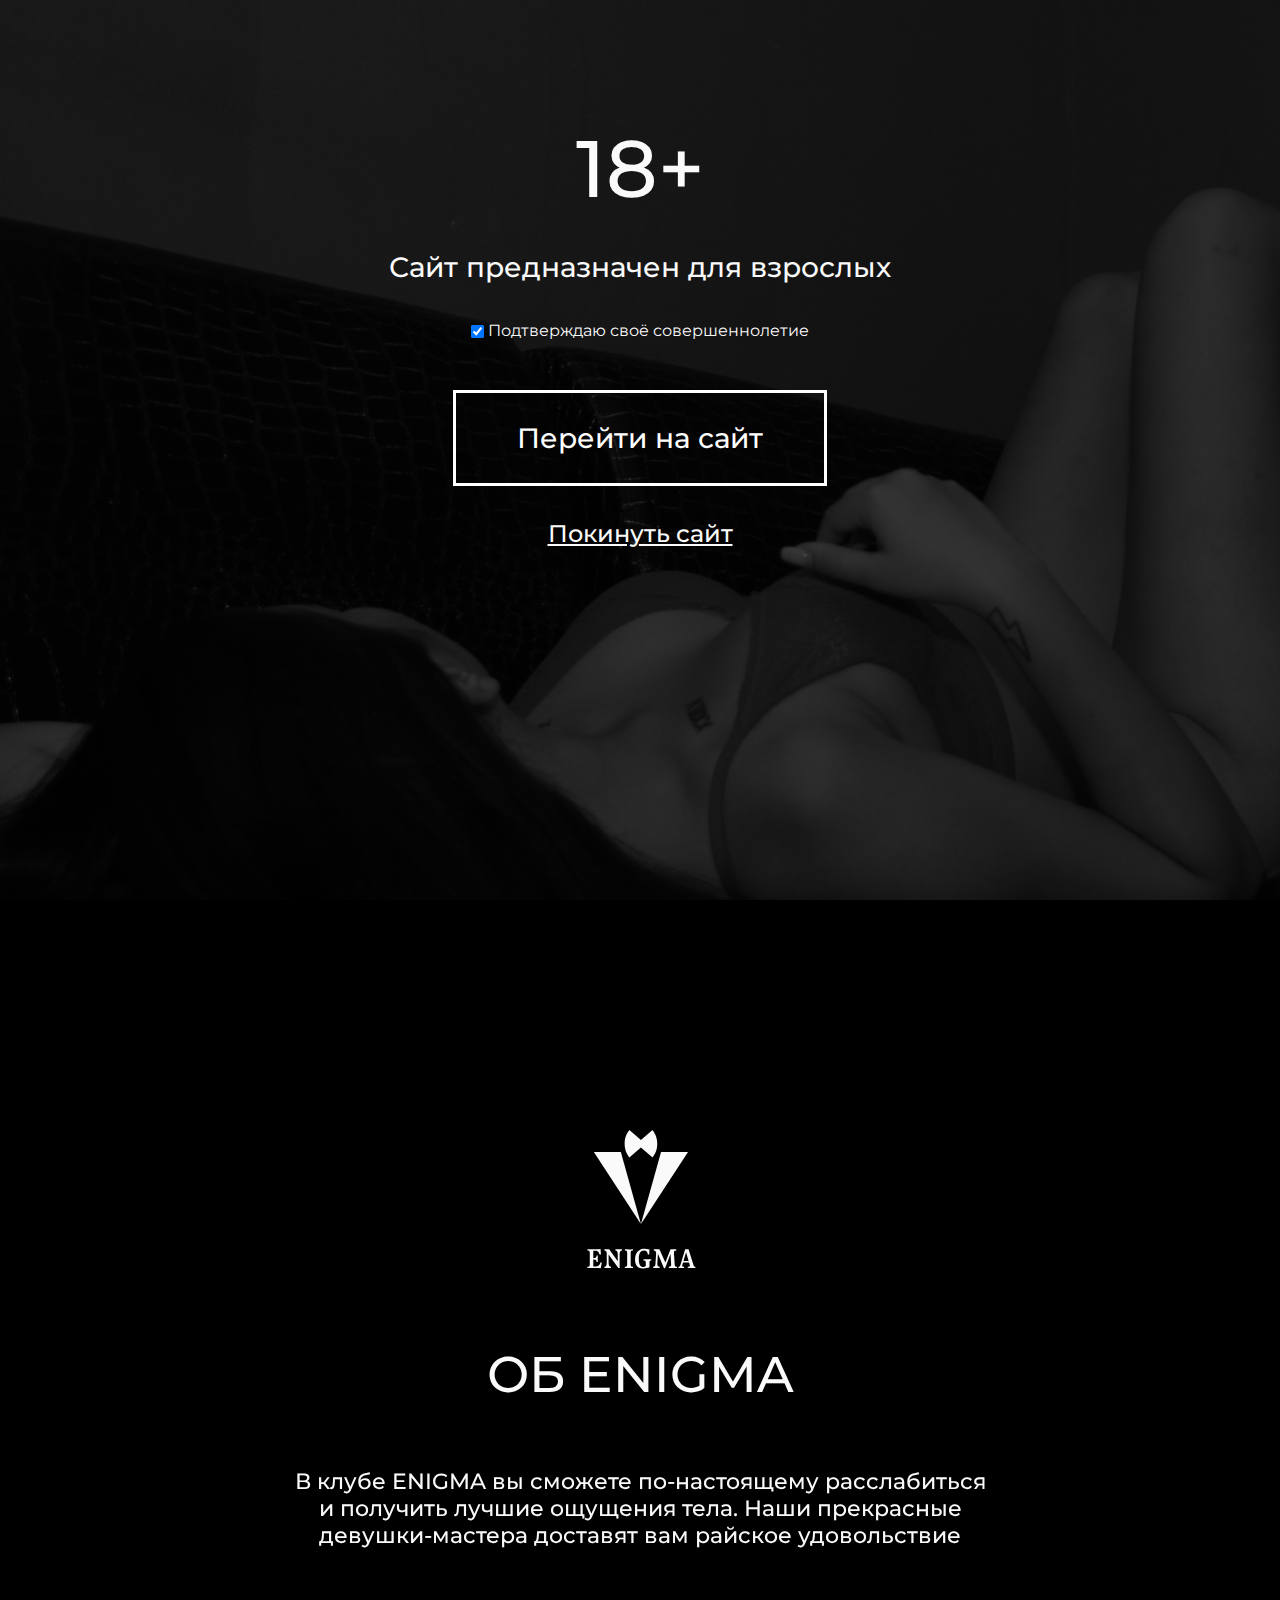
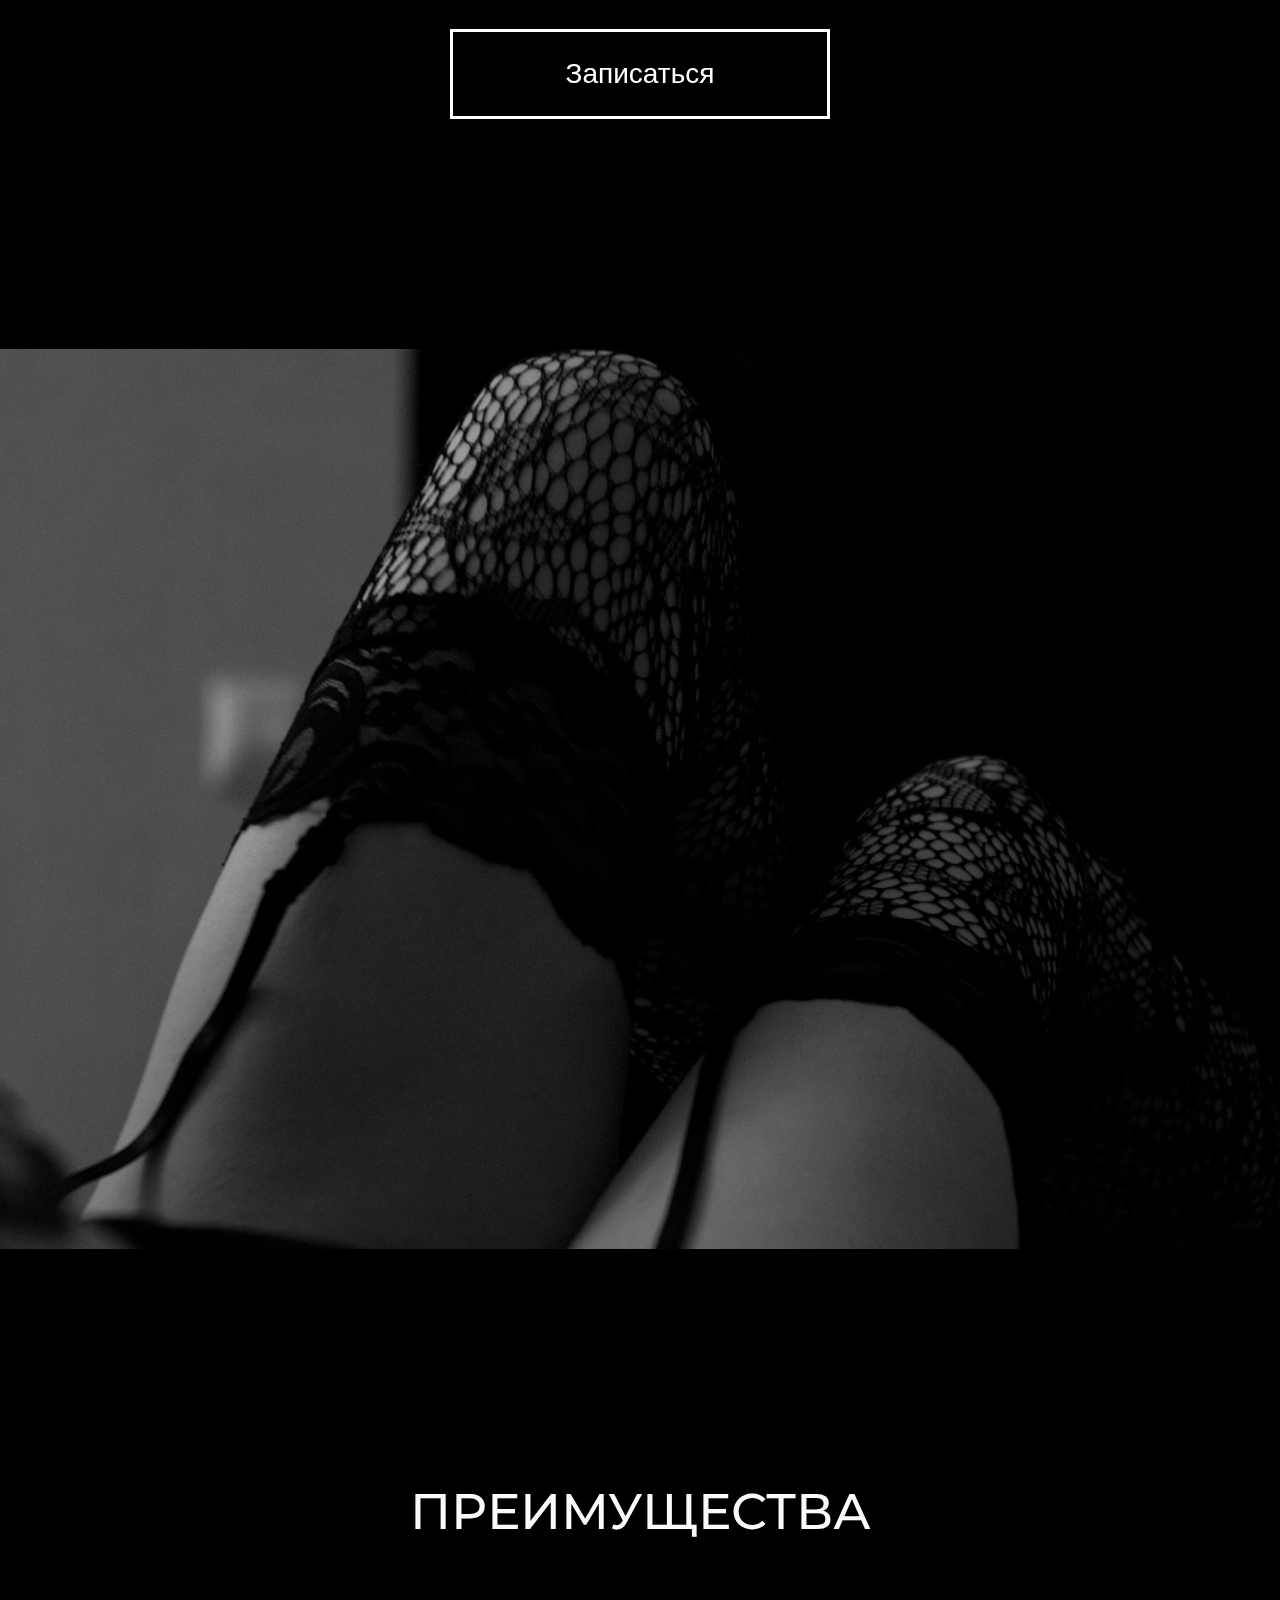
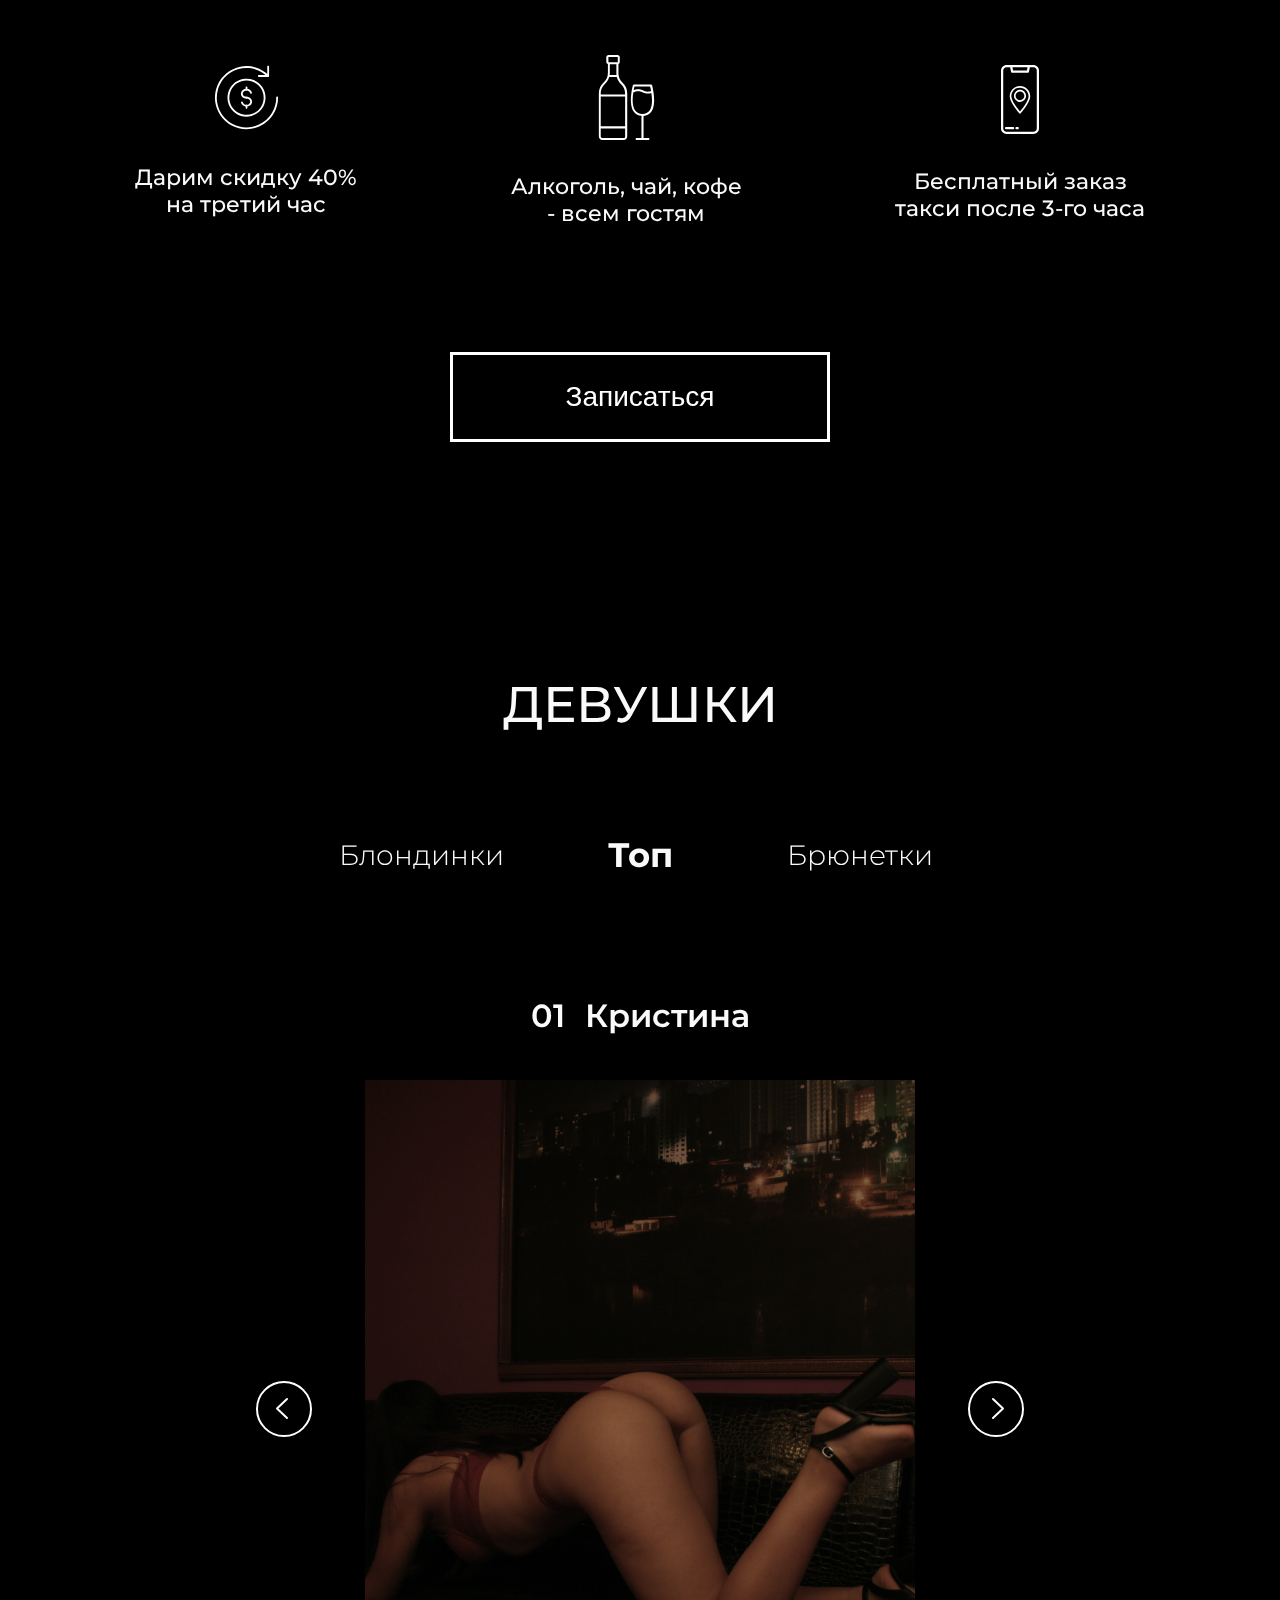
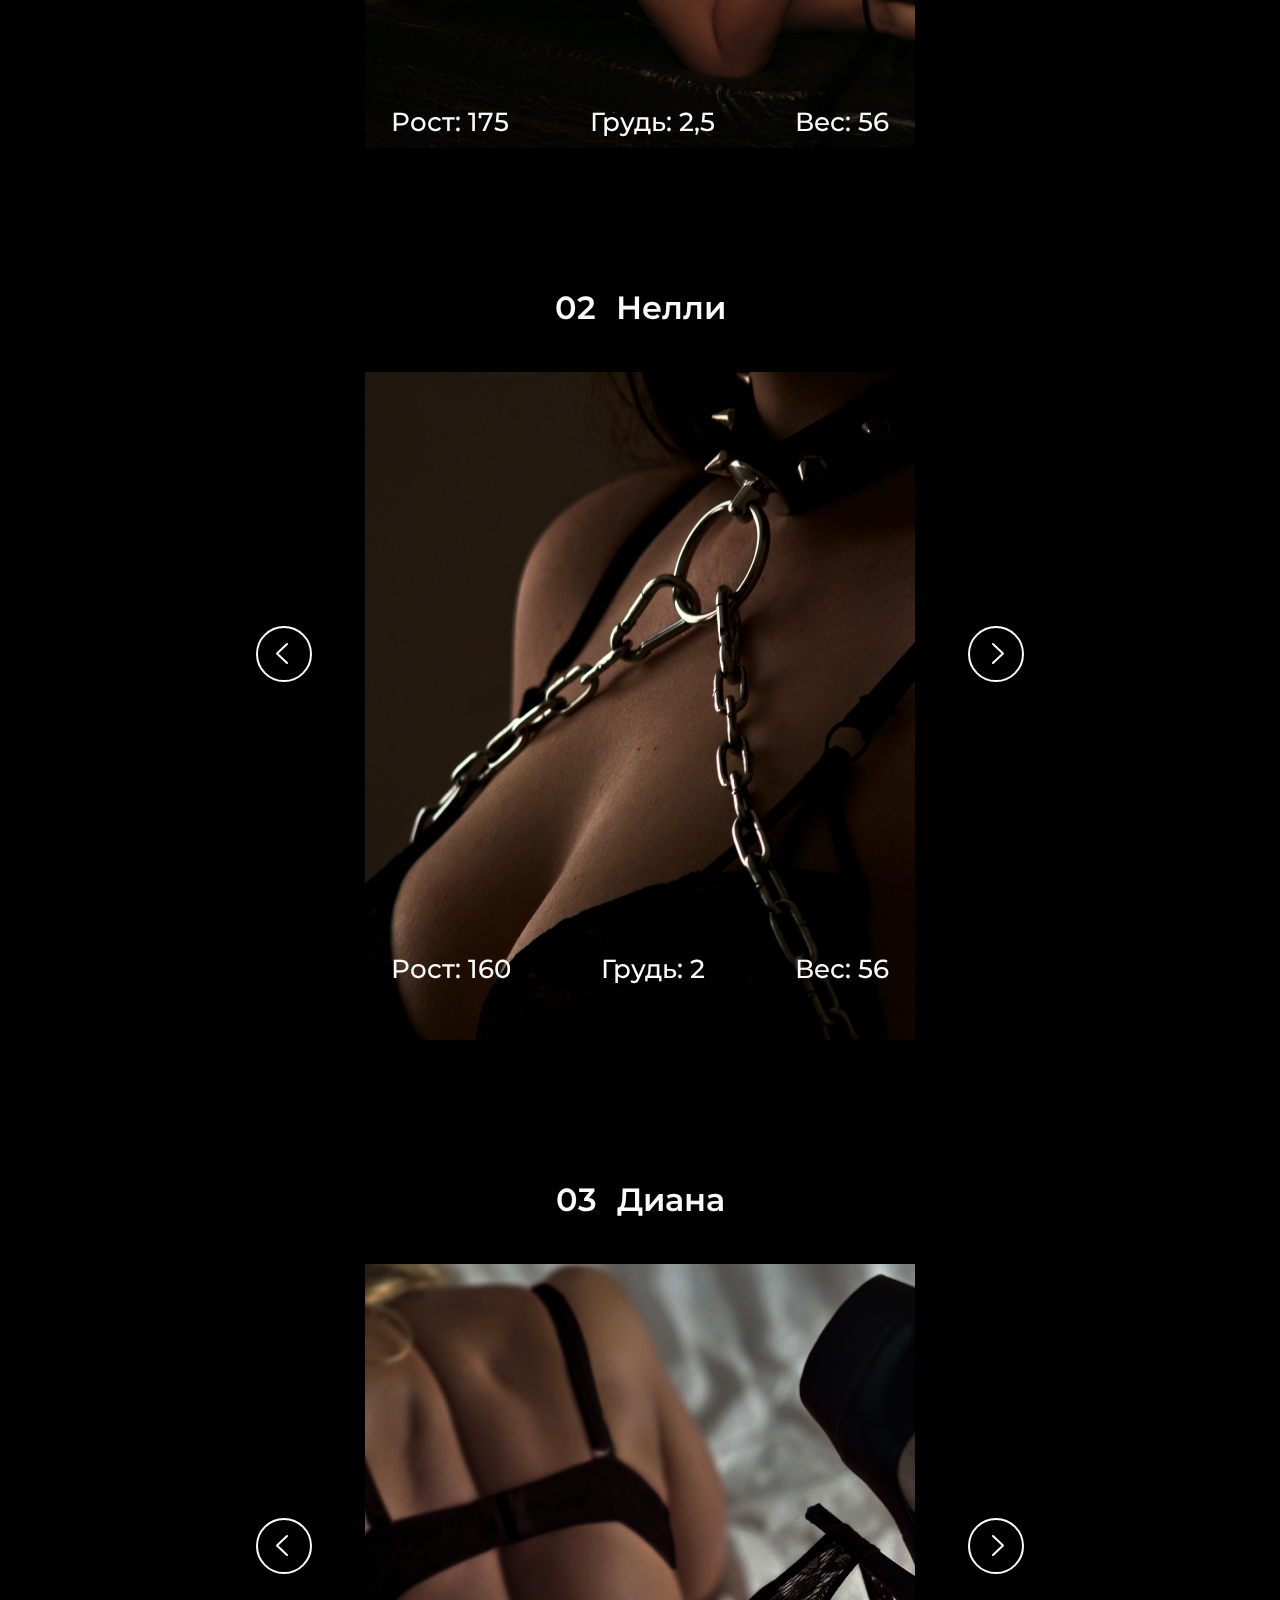
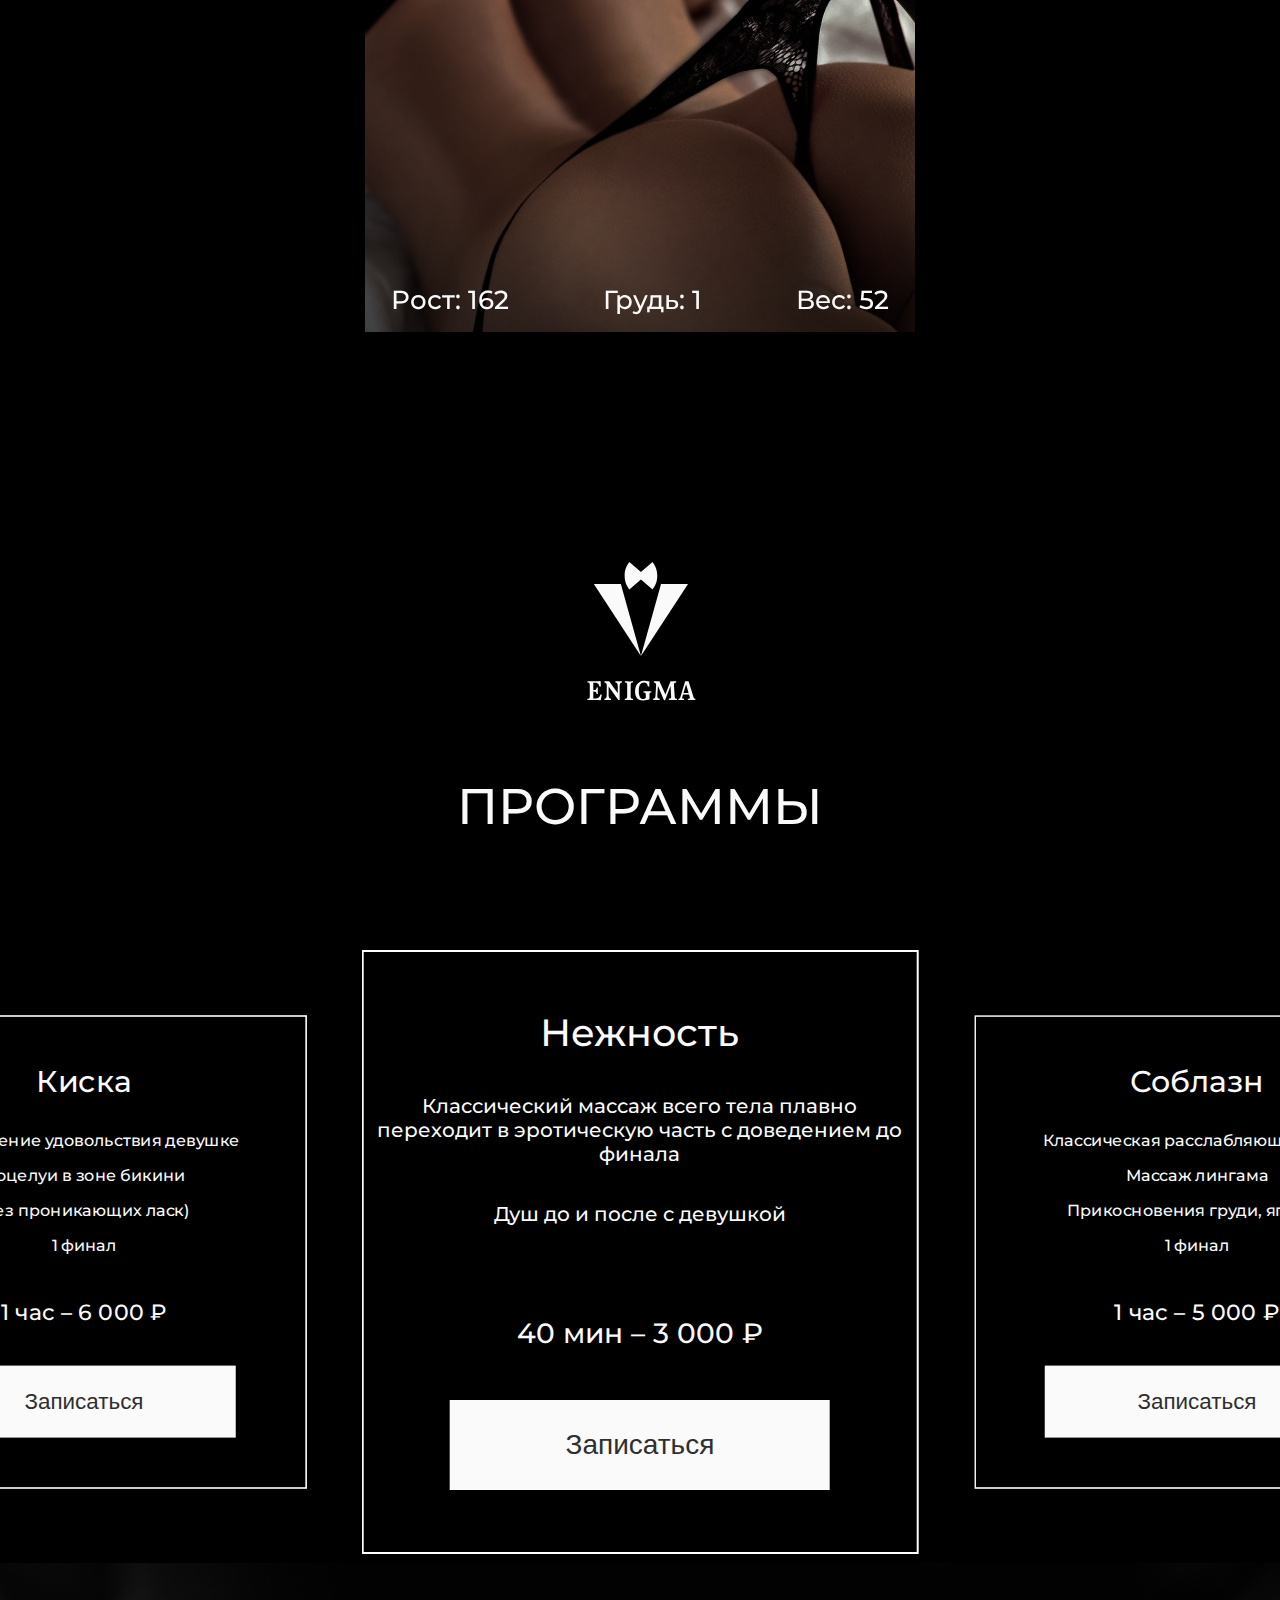
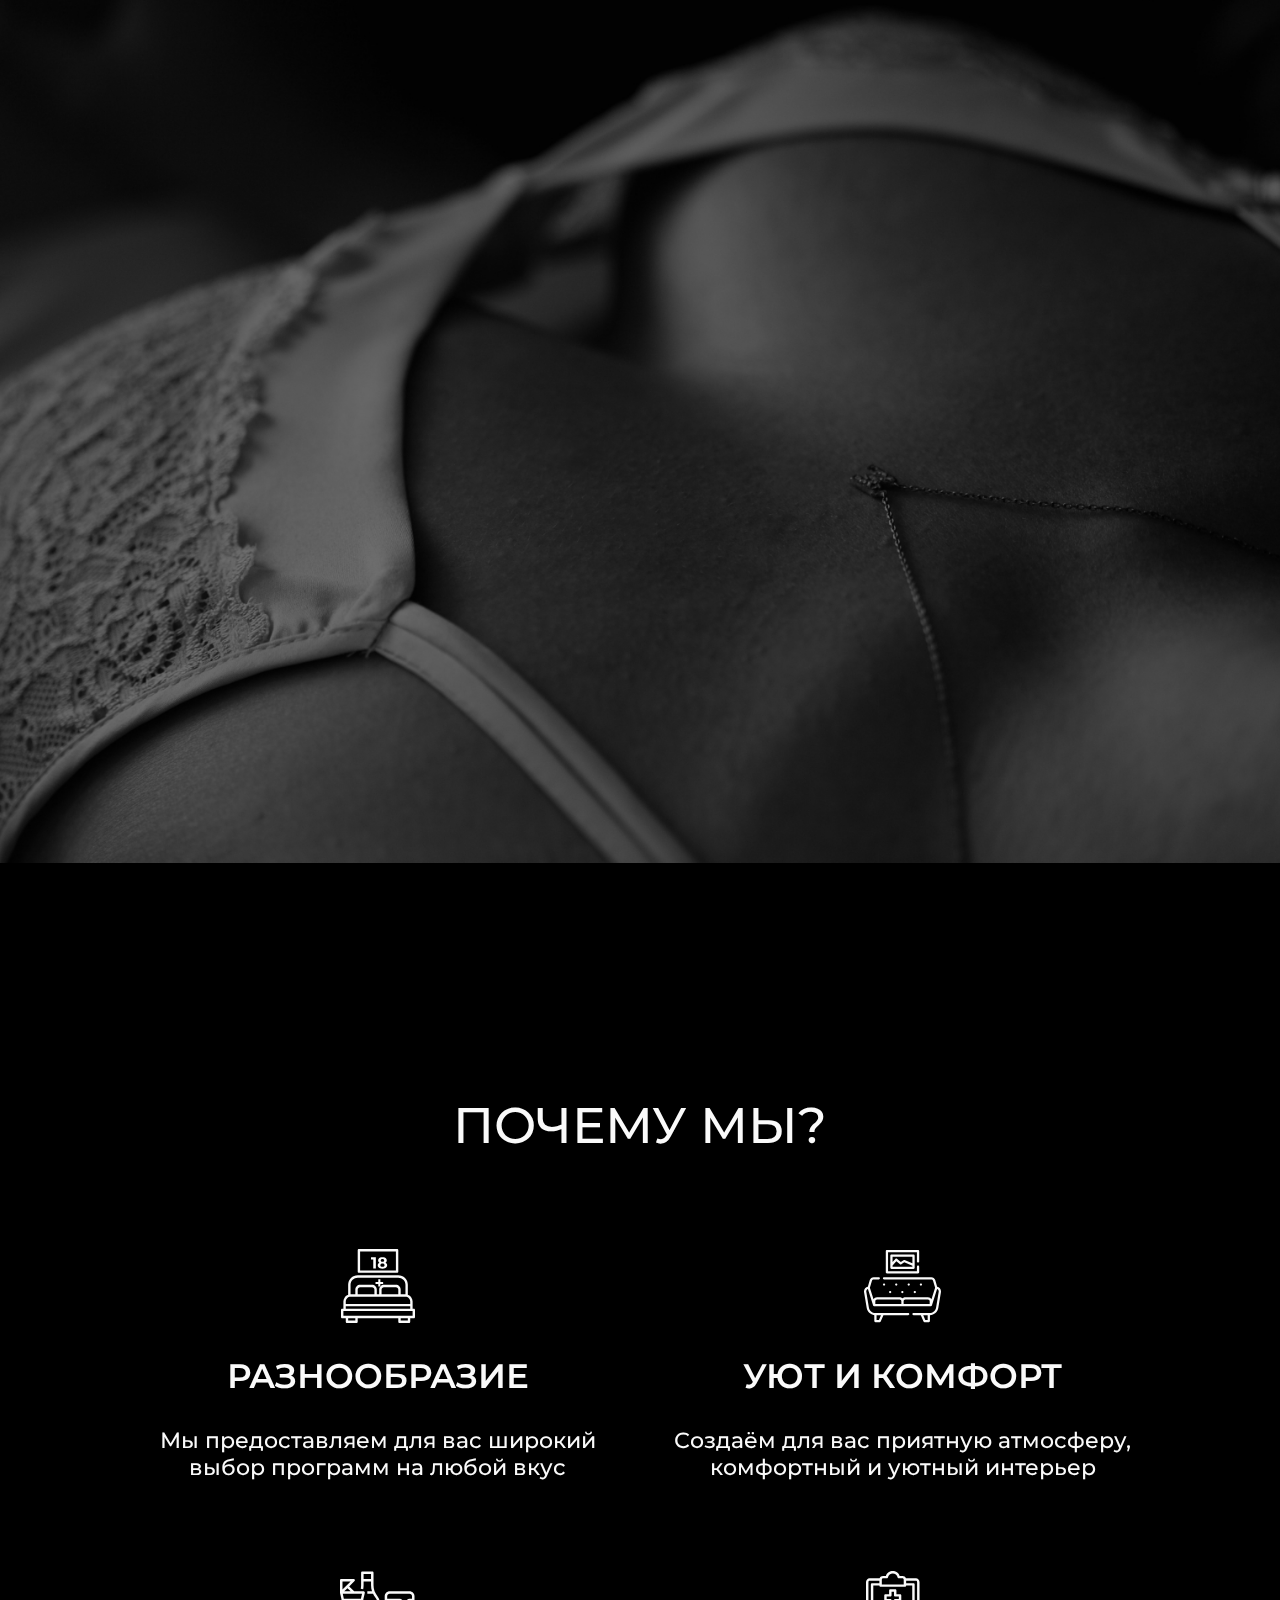
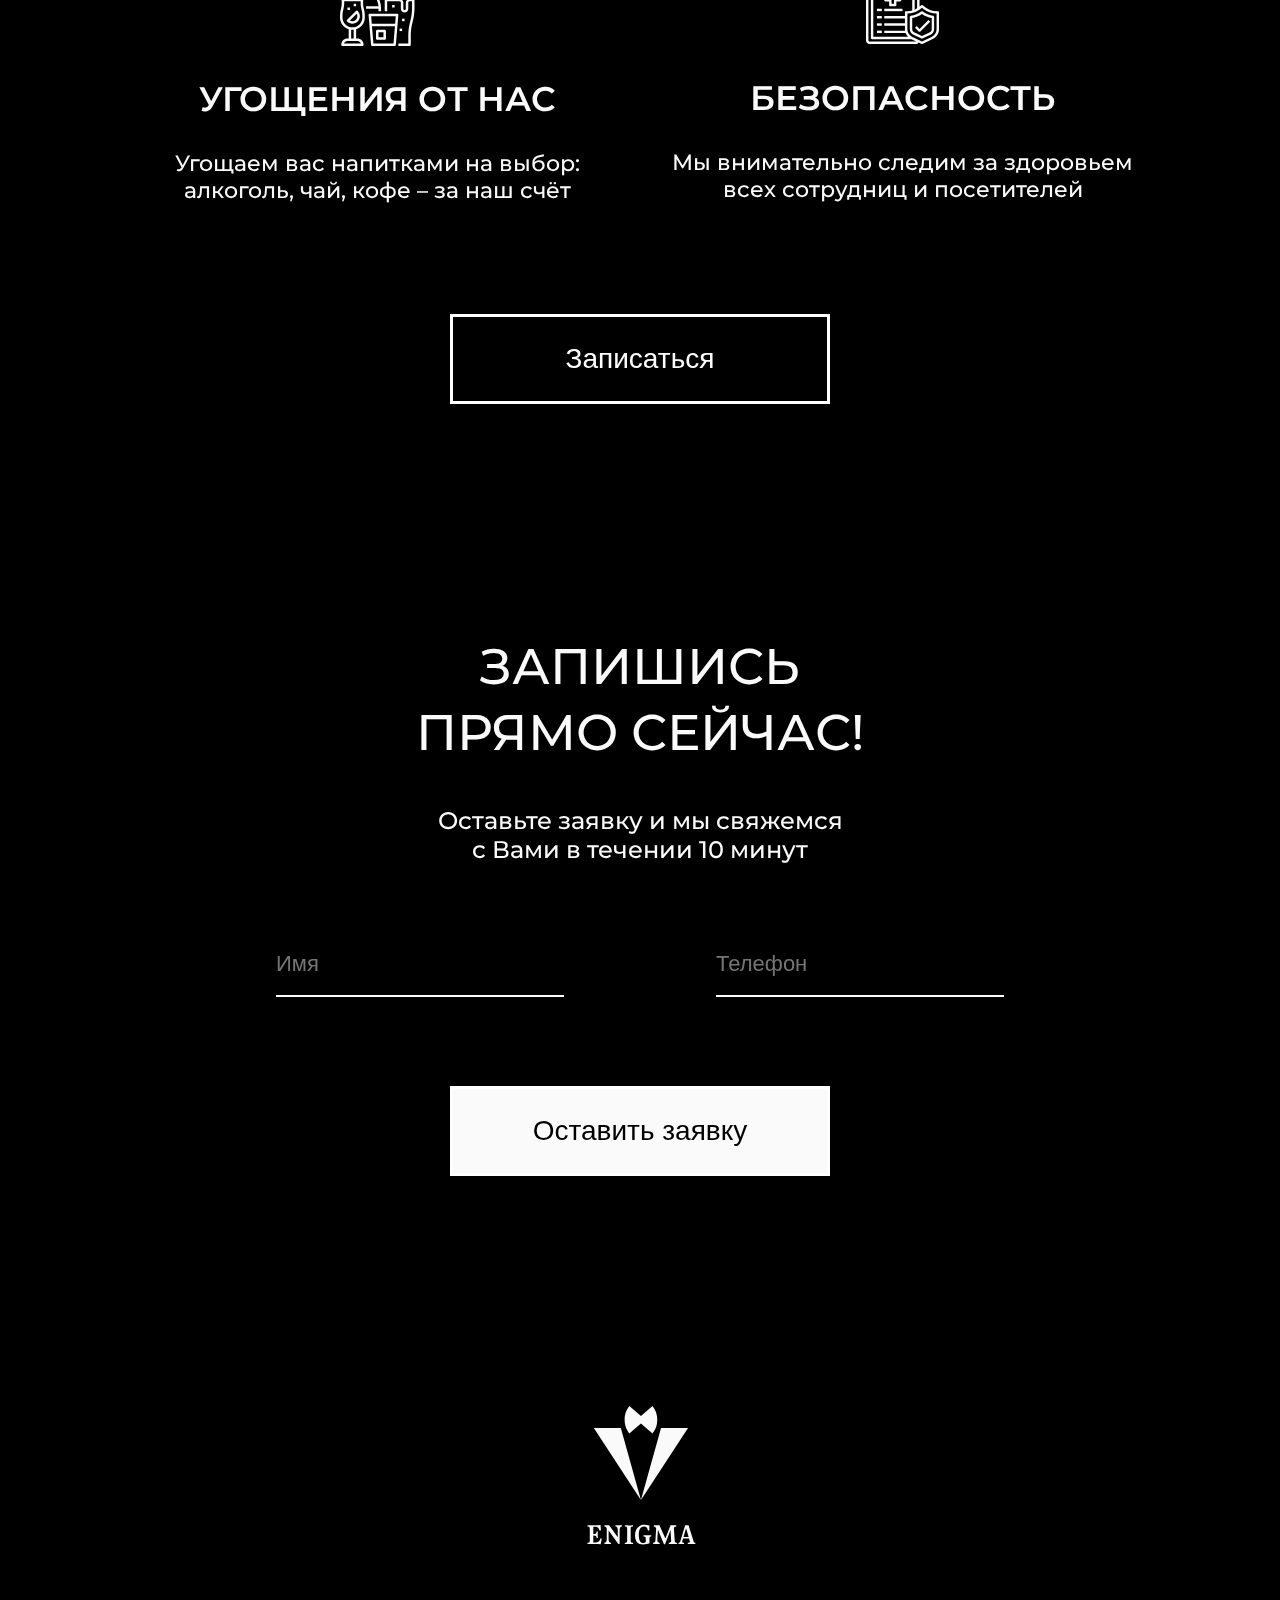
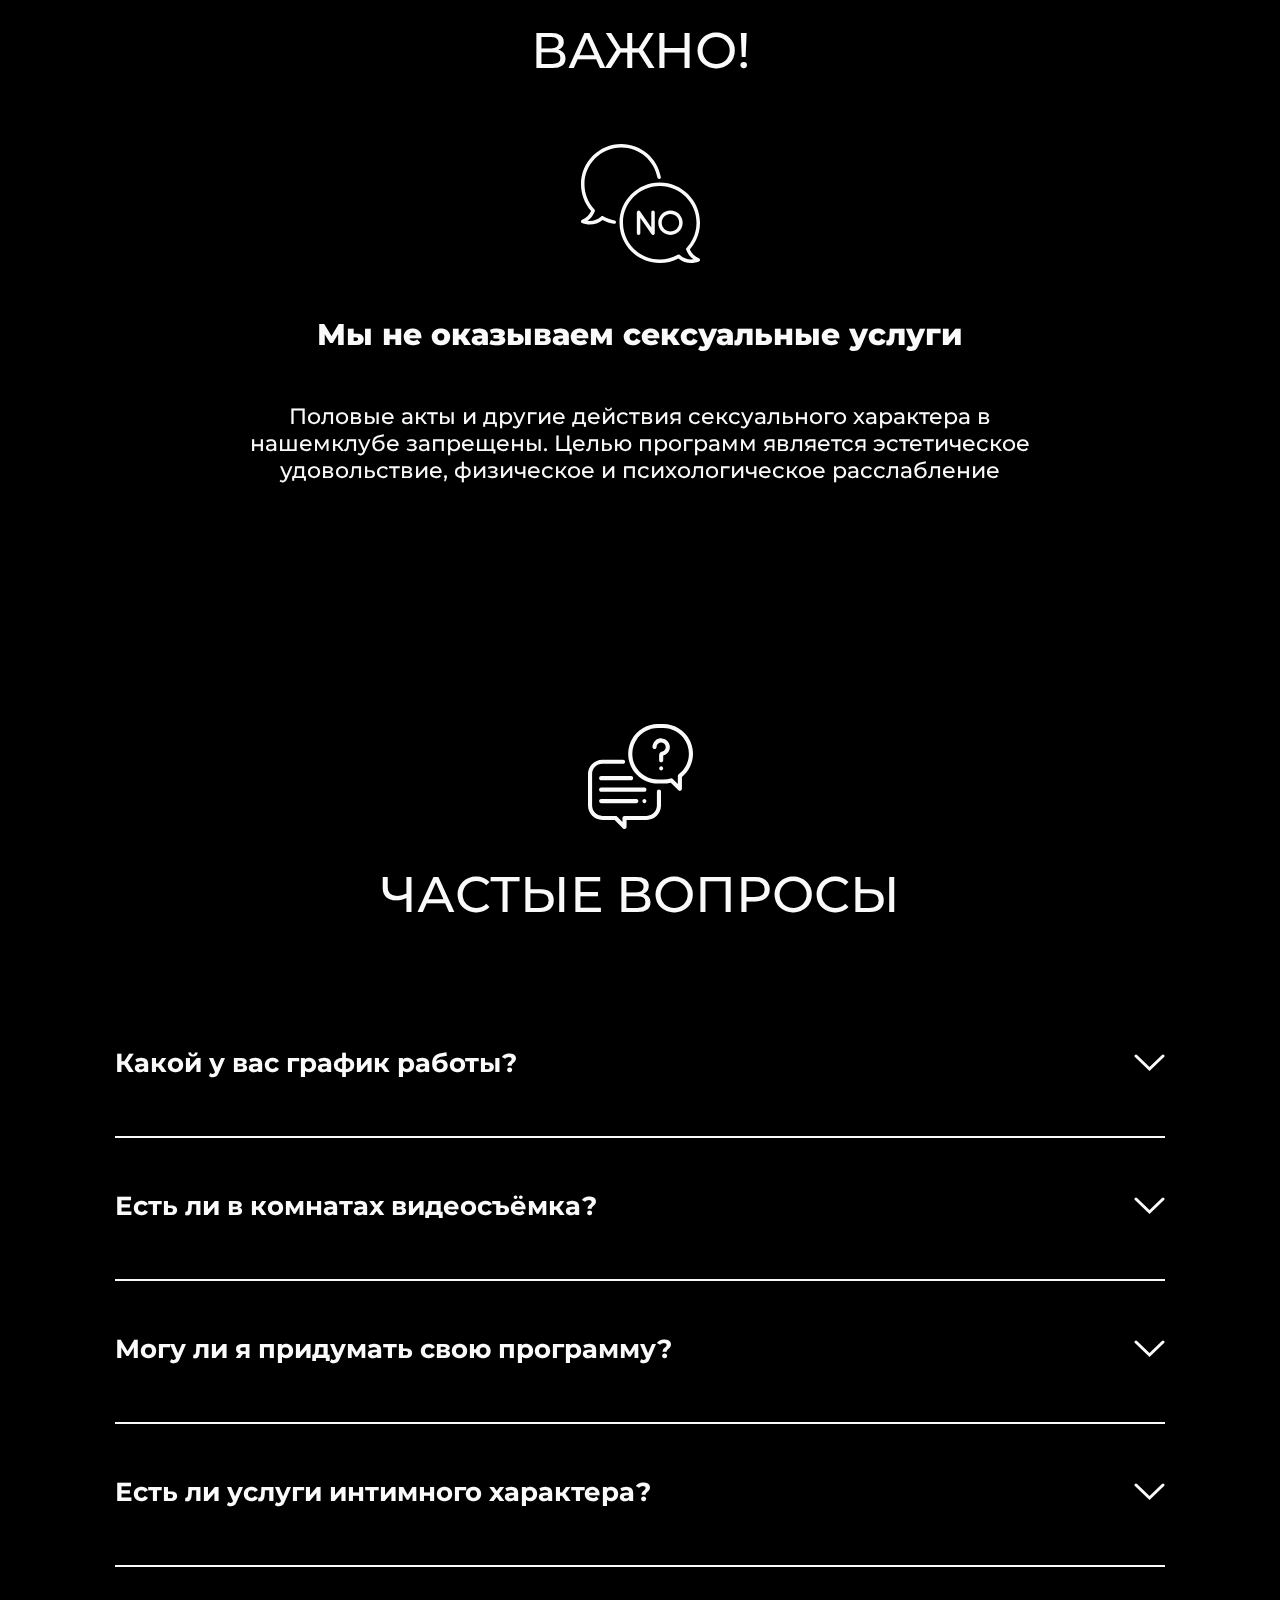
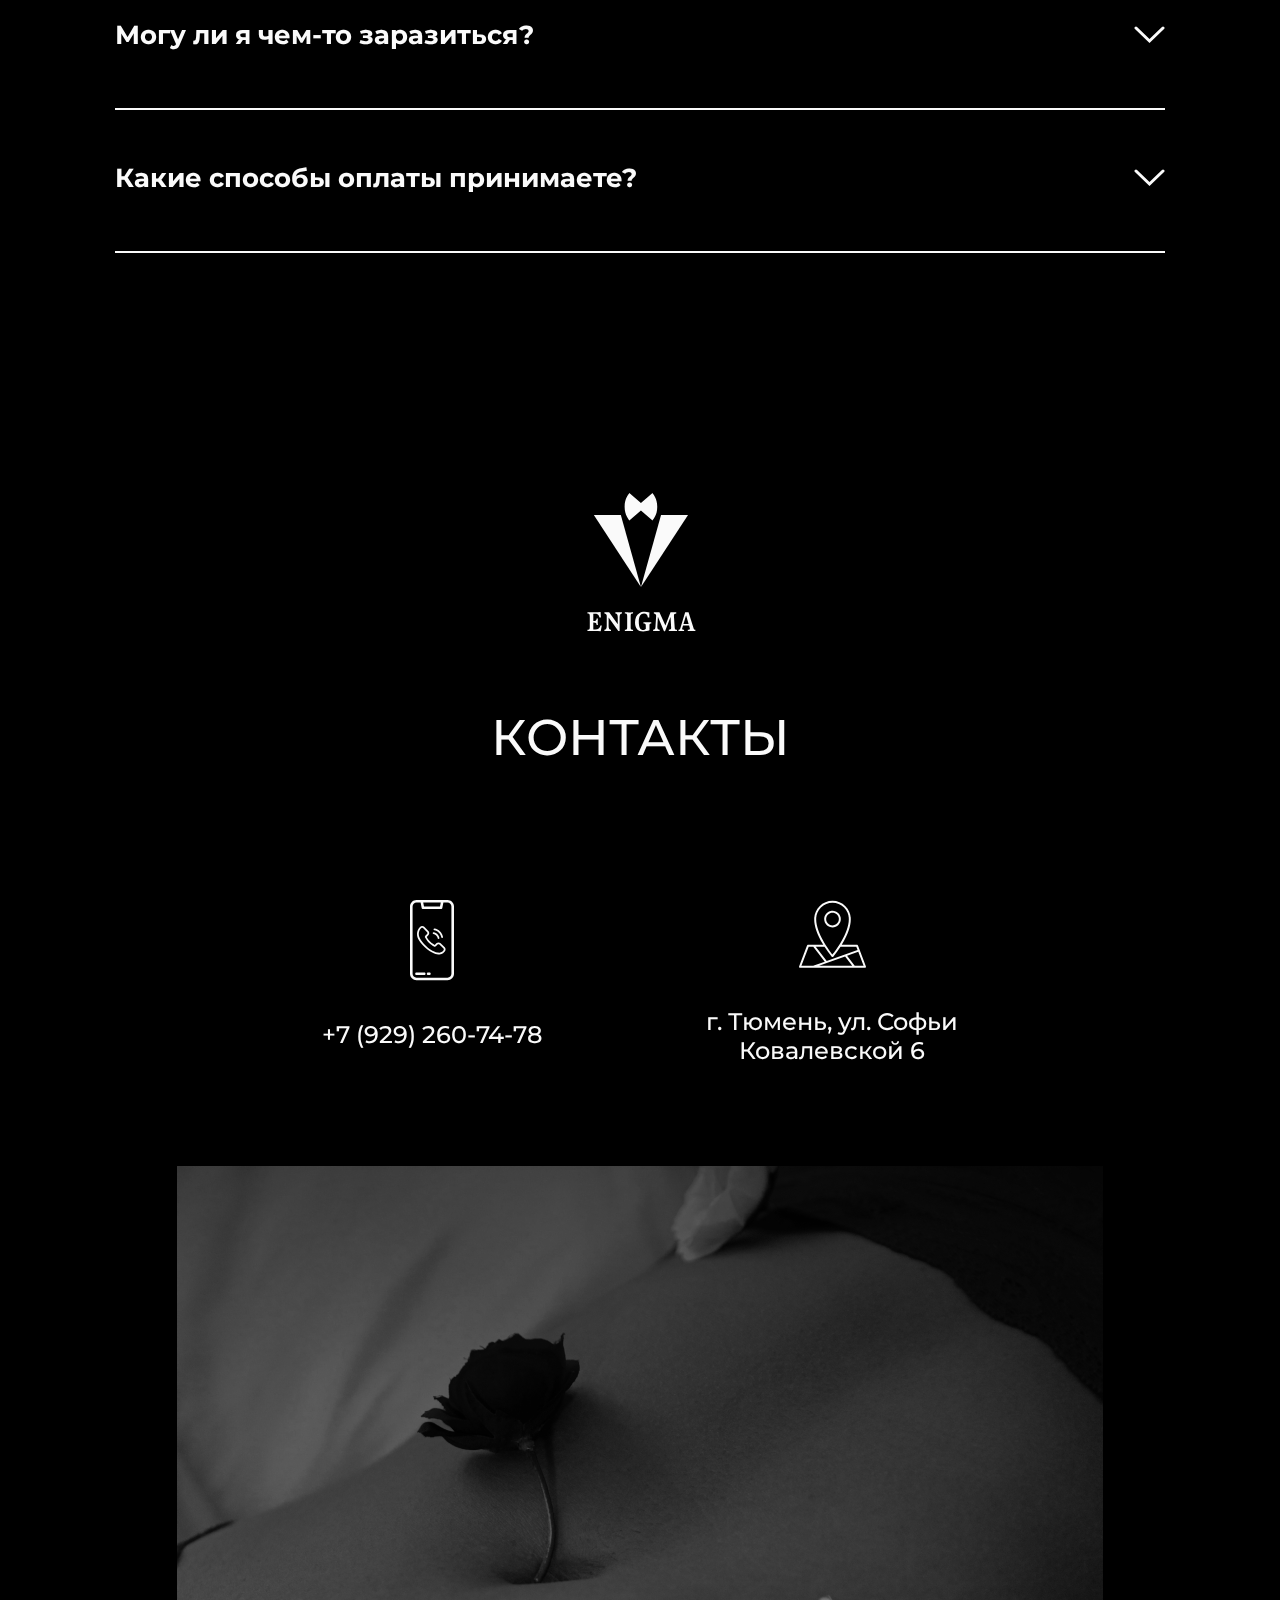
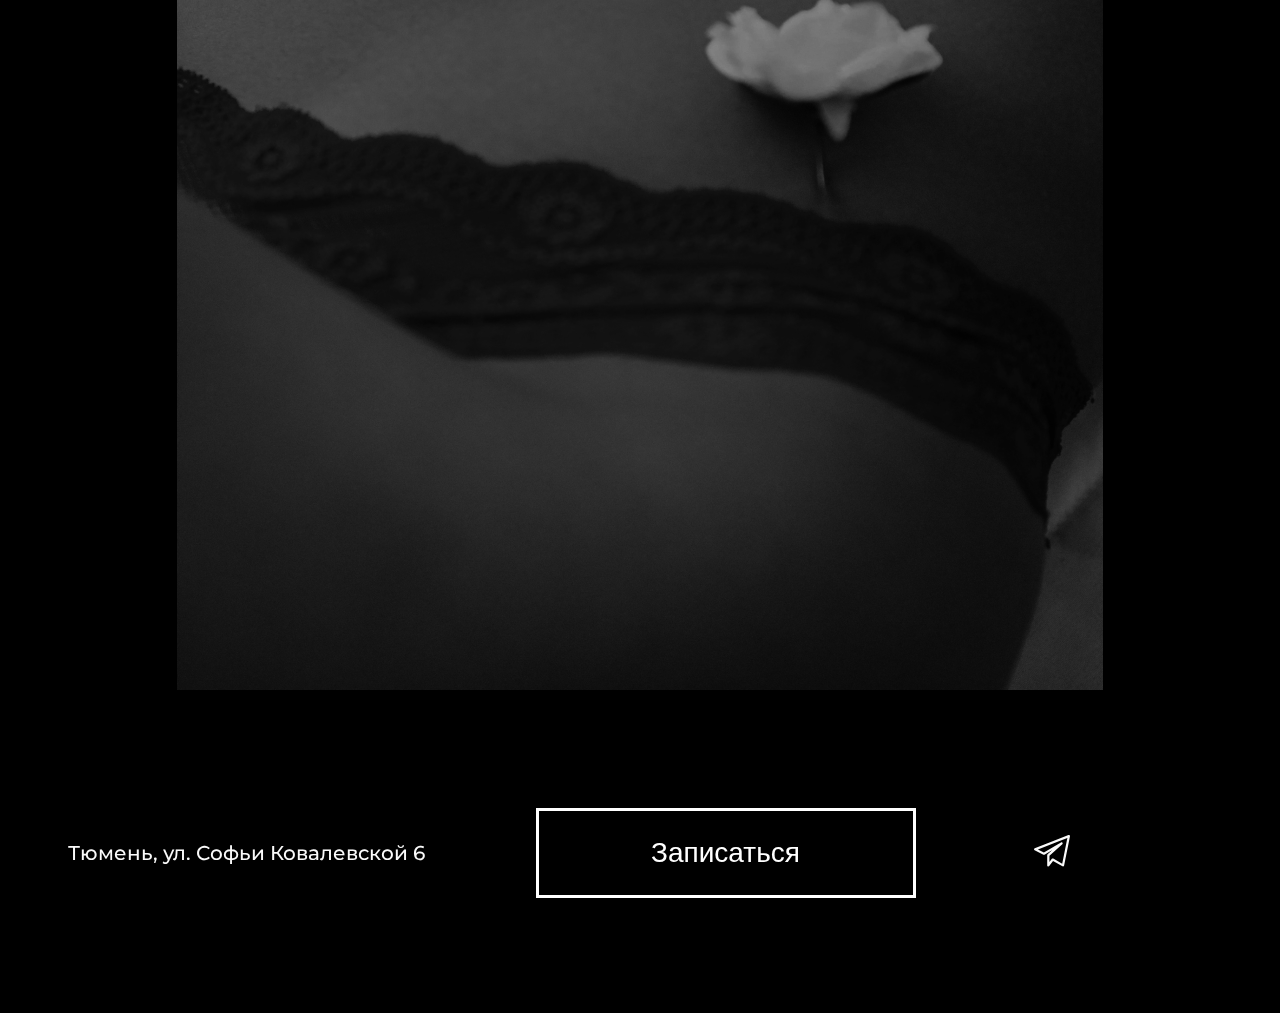
<file: index.html>
<!DOCTYPE html>
<html lang="ru">

<head>
    <meta charset="UTF-8">
    <meta http-equiv="X-UA-Compatible" content="IE=edge">
    <meta name="viewport" content="width=device-width, initial-scale=1.0">

    <link rel="stylesheet" href="https://unpkg.com/swiper/swiper-bundle.min.css" />
    <link rel="icon" href="img/favicon.ico" type="image/x-icon">
    <link rel="stylesheet" href="css/reset.css">
    <link rel="stylesheet" href="css/style.css">
    <link rel="preconnect" href="https://fonts.googleapis.com">
    <link rel="preconnect" href="https://fonts.gstatic.com" crossorigin>
    <link href="https://fonts.googleapis.com/css2?family=Montserrat:wght@300;400;500;600;700&display=swap"
        rel="stylesheet">
    <title>ENIGMA</title>
</head>

<body>
    <div id="preloader" class="preloader">
        <img class="preloader__logo" src="img/preloader-logo.png" alt="ENIGMA">
    </div>


    <div id="limitation" class="limitation">
        <div class="limitation-container">
            <p class="limitation-title">18+</p>
            <p class="limitation-text">Сайт предназначен для взрослых</p>
            <div class="limitation-checkbox">
                <input type="checkbox" checked> Подтверждаю своё совершеннолетие
            </div>
            <a onclick='changeStyleDiv()' class="limitation-button ">Перейти на сайт</a>
            <div class="limitation-link">
                <a href="" class="limitation-close">Покинуть сайт</a>
            </div>
        </div>
    </div>

    <div class="header">
        <div id="burger-header__top" class="burger-header__top">
            <div class="burger-open">
                <a id="burger-open-button"onclick="openBurger()"class="burger-open-button" ><img class="burger__img"
                        src="img/burger.svg" alt="Меню"></a>
            </div>
            <div id="burger-close" class="burger-close " onclick="link()">
                <a id="burger-close-button" class="burger-close-button" ><img class="burger__img"
                        src="img/burger.svg" alt="Меню"></a>
            </div>
            <nav id="burger-menu" class="burger-menu">
                <div id="menu__list-container" class="menu__list-container">
                    <ul class="burger-menu__list">
                        <li class="burger-menu__list-item-logo">
                            <img class="burger-logo__img" src="img/logo.svg" alt="Логотип">
                        </li>
                        <li class="burger-menu__list-item">
                            <a href="#about" class="burger-menu__list-link" onclick="link()">О клубе</a>
                        </li>
                        <li class="burger-menu__list-item">
                            <a href="#program" class="burger-menu__list-link" onclick="link()" >Программы</a>
                        </li>
                        <li class="burger-menu__list-item">
                            <a href="#girls" class="burger-menu__list-link" onclick="link()">Мастера</a>
                        </li>
                        <li class="burger-menu__list-item">
                            <a href="vacancies.html" class="burger-menu__list-link" onclick="link()" >Вакансии</a>
                        </li>
                    </ul>
                </div>
            </nav>
        </div>
        <div class="header__slider swiper-container">
            <div class="header__wrapper swiper-wrapper">
                <div class="header-slide swiper-slide">
                    <div class="header__top-1">
                    </div>
                </div>
                <div class="header-slide swiper-slide">
                    <div class="header__top-2">
                    </div>
                </div>
                <div class="header-slide swiper-slide">
                    <div class="header__top-3">
                    </div>
                </div>
            </div>
        </div>
        <div class="header__top">
            <nav class="menu">
                <ul class="menu__list">
                    <li class="menu__list-item">
                        <a href="#about" class="menu__list-link">О клубе</a>
                    </li>
                    <li class="menu__list-item">
                        <a href="#program" class="menu__list-link">Программы</a>
                    </li>
                    <li class="menu__list-item">
                        <a href="#girls" class="menu__list-link">Мастера</a>
                    </li>
                    <li class="menu__list-item">
                        <a href="vacancies.html" class="menu__list-link">Вакансии</a>
                    </li>
                    <li class="menu__list-item">
                        <div class="menu__list-link">Тюмень, ул. Софьи Ковалевской 6</div>
                    </li>
                </ul>
            </nav>
        </div>

        <div class="header__contant">

            <div class="logo">
                <img class="logo__img header-logo__img" src="img/logo.svg" alt="Логотип">
            </div>
            <h1 class="header__title ">ДЖЕНТЕЛЬМЕН КЛУБ <br>ENIGMA</h1>
            <div class="header__text">Лучший отдых для любого мужчины</div>
            <button type="button" onclick="openFormWin()"
                class="button btn-outline-success button-window-js">Записаться</button>
        </div>
    </div>

    <section id="about" class="about">
        <div class="container">
            <div class="logo about__logo">
                <img class="logo__img" src="img/logo.svg" alt="Логотип">
            </div>
            <h2 class="about__title">ОБ ENIGMA </h2>
            <div class="about__text">
                В клубе ENIGMA вы сможете по-настоящему расслабиться и получить лучшие ощущения тела.
                Наши прекрасные девушки-мастера доставят вам райское удовольствие
            </div>
            <button type="button" onclick="openFormWin()"
                class="button btn-outline-success button-window-js">Записаться</button>
        </div>
    </section>

    <section class="block__images"></section>

    <section class="advantages">
        <div class="container">
            <h2 class="advantages__title">ПРЕИМУЩЕСТВА</h2>

            <div class="advantages__block">
                <div class="advantages__block-item">
                    <img class="advantages__block-img" src="img/full_1.svg" alt=" ">
                    <p class="advantages__block-text">Дарим скидку 40% <br> на третий час </p>
                </div>
                <div class="advantages__block-item">
                    <img class="advantages__block-img" src="img/full_2.svg" alt=" ">
                    <p class="advantages__block-text">Алкоголь, чай, кофе <br> - всем гостям</p>
                </div>
                <div class="advantages__block-item">
                    <img class="advantages__block-img" src="img/full_3.svg" alt=" ">
                    <p class="advantages__block-text">Бесплатный заказ <br> такси после 3-го часа</p>
                </div>
            </div>

            <button type="button" onclick="openFormWin()"
                class="button btn-outline-success button-window-js">Записаться</button>
        </div>
    </section>

    <section id="girls" class="girls">

        <h2 class="girls__title">ДЕВУШКИ</h2>

        <div class="tabs">
            <div class="tabs__header">
                <div class="tab-nav-item" data-tab="tab-1">Блондинки</div>
                <div class="tab-nav-item active" data-tab="tab-2">Топ</div>
                <div class="tab-nav-item" data-tab="tab-3">Брюнетки</div>
            </div>
            <div class="tabs__body">

                <div class="tab_content tab-1">
                    <div class="block__girls">
                        <div class="tab__title">
                            <div class="tub__num">01</div>
                            <div class="tub__name">Ангелина</div>
                        </div>
                        <div class="parameters girl_1">
                            <div class="parameters-items">Рост: 160</div>
                            <div class="parameters-items">Грудь: 3</div>
                            <div class="parameters-items">Вес: 51</div>
                        </div>
                    </div>
                    <div class="block__girls">
                        <div class="tab__title">
                            <div class="tub__num">02</div>
                            <div class="tub__name">Лика</div>
                        </div>
                        <div class="parameters girl_1-2">
                            <div class="parameters-items">Рост: 160</div>
                            <div class="parameters-items">Грудь: 2</div>
                            <div class="parameters-items">Вес: 56</div>
                        </div>
                    </div>
                </div>

                <div class="tab_content tab-2 active ">

                    <div class="block__girls block__girls-2-1">
                        <div class="tab__title">
                            <div class="tub__num">01</div>
                            <div class="tub__name">Кристина</div>
                        </div>
                        <div class="  girl_2-1-slider swiper-container">
                            <div class="girl_2-1-slider__wrapper swiper-wrapper">
                                <div class=" swiper-slide ">
                                    <div class="kriss_2-1"> </div>
                                </div>
                                <div class=" swiper-slide ">
                                    <div class=" kriss_2-2"> </div>
                                </div>
                                <div class=" swiper-slide">
                                    <div class="kriss_2-3"> </div>
                                </div>
                                <div class=" swiper-slide ">
                                    <div class=" kriss_2-4"> </div>
                                </div>
                                <div class=" swiper-slide ">
                                    <div class=" kriss_2-5"> </div>
                                </div>
                                <div class=" swiper-slide ">
                                    <div class="kriss_2-6"> </div>
                                </div>
                            </div>
                            <div class="girls__button">
                                <div class="kriss__button-prev">
                                    <img class="girls-button-prev" src="img/prev.svg" alt="">
                                </div>
                                <div class="kriss__button-next">
                                    <img class="girls-button-prev" src="img/next.svg" alt="">
                                </div>
                            </div>
                        </div>
                        <div class="parameters kriss-parameters">
                            <div class="parameters-items">Рост: 175</div>
                            <div class="parameters-items">Грудь: 2,5</div>
                            <div class="parameters-items">Вес: 56</div>
                        </div>
                        <div class="kriss-button-block">
                            <button type="button" onclick="openFormWin()"
                                class="button btn-outline-success button-window-js kriss-button">Записаться</button>
                        </div>
                    </div>

                    <div class="block__girls block__girls-2-2">
                        <div class="tab__title">
                            <div class="tub__num">02</div>
                            <div class="tub__name">Нелли</div>
                        </div>
                        <div class="  girl_2-2-slider swiper-container">
                            <div class="girl_2-2-slider__wrapper swiper-wrapper">
                                <div class=" swiper-slide ">
                                    <div class="nelli_2-1"> </div>
                                </div>
                                <div class=" swiper-slide ">
                                    <div class="nelli_2-2"> </div>
                                </div>
                            </div>
                            <div class="girls__button">
                                <div class="nelli__button-prev">
                                    <img class="girls-button-prev" src="img/prev.svg" alt="">
                                </div>
                                <div class="nelli__button-next">
                                    <img class="girls-button-prev" src="img/next.svg" alt="">
                                </div>
                            </div>
                        </div>
                        <div class="parameters nelli-parameters">
                            <div class="parameters-items">Рост: 160</div>
                            <div class="parameters-items">Грудь: 2</div>
                            <div class="parameters-items">Вес: 56</div>
                        </div>
                        <div class="nelli-button-block">
                            <button type="button" onclick="openFormWin()"
                                class="button btn-outline-success button-window-js kriss-button">Записаться</button>
                        </div>
                    </div>


                    <div class="block__girls block__girls-2-3">
                        <div class="tab__title">
                            <div class="tub__num">03</div>
                            <div class="tub__name">Диана</div>
                        </div>
                        <div class="girl_2-3-slider swiper-container">
                            <div class="girl_2-2-slider__wrapper swiper-wrapper">
                                <div class=" swiper-slide ">
                                    <div class="diana_2-1"> </div>
                                </div>
                                <div class=" swiper-slide ">
                                    <div class="diana_2-2"> </div>
                                </div>
                            </div>
                            <div class="girls__button">
                                <div class="diana__button-prev">
                                    <img class="girls-button-prev" src="img/prev.svg" alt="">
                                </div>
                                <div class="diana__button-next">
                                    <img class="girls-button-prev" src="img/next.svg" alt="">
                                </div>
                            </div>
                        </div>
                        <div class="parameters diana-parameters">
                            <div class="parameters-items">Рост: 162</div>
                            <div class="parameters-items">Грудь: 1</div>
                            <div class="parameters-items">Вес: 52</div>
                        </div>
                        <div class="diana-button-block">
                            <button type="button" onclick="openFormWin()"
                                class="button btn-outline-success button-window-js kriss-button">Записаться</button>
                        </div>
                    </div>
                </div>

                <div class="tab_content tab-3">
                    <div class="block__girls">
                        <div class="tab__title">
                            <div class="tub__num">01</div>
                            <div class="tub__name">Кира</div>
                        </div>
                        <div class="parameters girl_3">
                            <div class="parameters-items">Рост: 170</div>
                            <div class="parameters-items">Грудь: 3</div>
                            <div class="parameters-items">Вес: 59</div>
                        </div>
                    </div>
                    <div class="block__girls">
                        <div class="tab__title">
                            <div class="tub__num">02</div>
                            <div class="tub__name">Соня</div>
                        </div>
                        <div class="parameters girl_3-2">
                            <div class="parameters-items">Рост: 173</div>
                            <div class="parameters-items">Грудь: 3</div>
                            <div class="parameters-items">Вес: 64</div>
                        </div>
                    </div>
                </div>

            </div>
        </div>
    </section>

    <section id="program" class="program">
        <div class="program__container">
            <div class="logo program__logo">
                <img class="logo__img" src="img/logo.svg" alt="Логотип">
            </div>
            <h2 class="program__title">ПРОГРАММЫ</h2>
        </div>


        <div class="image-slider swiper-container">
            <div class="image-slider__wrapper swiper-wrapper">

                <div class="image-slider__slide swiper-slide program_1">
                    <div class="slide__content">
                        <div class="slide__title">Нежность</div>
                        <p class="slide__text">
                            Классический массаж всего тела плавно переходит в эротическую
                            часть с доведением до финала
                        </p>
                        <p class="slide__text">
                            Душ до и после с девушкой
                        </p>
                        <div class="slide__price">40 мин – 3 000 ₽</div>
                        <button type="button" onclick="openFormWin()"
                            class="slide__button btn-outline-success button-window-js">Записаться</button>
                    </div>
                </div>

                <div class="image-slider__slide swiper-slide program_2">
                    <div class="slide__content">
                        <div class="slide__title">Соблазн</div>
                        <p class="slide__text">Классическая расслабляющая часть</p>
                        <p class="slide__text"> Массаж лингама</p>
                        <p class="slide__text">Прикосновения груди, ягодиц</p>
                        <p class="slide__text">1 финал</p>
                        <div class="slide__price">1 час – 5 000 ₽</div>
                        <button type="button" onclick="openFormWin()"
                            class="slide__button btn-outline-success button-window-js">Записаться</button>
                    </div>
                </div>
                <div class="image-slider__slide swiper-slide program_3">
                    <div class="slide__content">
                        <div class="slide__title">Блаженство</div>
                        <p class="slide__text">Откровенная программа с имитацией оральных ласк </p>

                        <p class="slide__text">Поцелуи по эрогенным зонам</p>
                        <p class="slide__text">Поза 69</p>
                        <div class="slide__price">1 час – 8 000 ₽ </div>
                        <div class="slide__price_3">1,5 ч – 9 500 ₽</div>
                        <button type="button" onclick="openFormWin()"
                            class="slide__button btn-outline-success button-window-js">Записаться</button>
                    </div>
                </div>
                <div class="image-slider__slide swiper-slide program_4">
                    <div class="slide__content">
                        <div class="slide__title">Пип шоу</div>
                        <p class="slide__text">Программа для тех, кто любит смотреть</p>
                        <p class="slide__text"> Девушка сама себя ласкает пальчиками и <br>игрушечками.</p>
                        <p class="slide__text">
                            Вы возбуждаетесь, а потом девушка в <br> откровенной форме доводит вас до <br>
                            финала грудью и ягодицами
                        </p>
                        <div class="slide__price">1 час – 7 500 ₽</div>
                        <button type="button" onclick="openFormWin()"
                            class="slide__button btn-outline-success button-window-js">Записаться</button>
                    </div>
                </div>
                <div class="image-slider__slide swiper-slide program_5">
                    <div class="slide__content">
                        <div class="slide__title">Сексуальная игра</div>
                        <p class="slide__text">
                            Мужчина доводит девушку <br>до оргазма <br> <br> Может сделать девушке <br>одно
                            окончание
                        </p>
                        <div class="slide__price">1 час – 8 000 ₽</div>
                        <button type="button" onclick="openFormWin()"
                            class="slide__button btn-outline-success button-window-js">Записаться</button>
                    </div>
                </div>
                <div class="image-slider__slide swiper-slide program_6">
                    <div class="slide__content">
                        <div class="slide__title">Камасутра</div>
                        <p class="slide__text_6">Самая откровенная программа нашего <br> клуба</p>
                        <p class="slide__text">Двойное доведение до финала </p>
                        <p class="slide__text_6-1">Позы камасутры</p>
                        <p class="slide__text">Вы - автор этой программы</p>
                        <div class="slide__price">1 час – 8 000 ₽</div>
                        <button type="button" onclick="openFormWin()"
                            class="slide__button btn-outline-success button-window-js">Записаться</button>
                    </div>
                </div>
                <div class="image-slider__slide swiper-slide program_7">
                    <div class="slide__content">
                        <div class="slide__title">Лесби-шоу</div>
                        <p class="slide__text">2 девушки показывают откровенное шоу</p>
                        <div class="slide__price">1 час – 15 000 ₽</div>
                        <p class="slide__text_7">Беседа с администратором -</p>
                        <div class="slide__price_7">1 час – 3 000 ₽</div>
                        <button type="button" onclick="openFormWin()"
                            class="slide__button btn-outline-success button-window-js">Записаться</button>
                    </div>
                </div>
                <div class="image-slider__slide swiper-slide program_8">
                    <div class="slide__content">
                        <div class="slide__title">Французский поцелуй</div>
                        <p class="slide__text">Программа для тех, кто любит поцелуи</p>
                        <p class="slide__text">
                            Девушка поцелуями по всему телу доводит <br> мужчину до финала,
                            опускаясь сверху вниз
                        </p>
                        <p class="slide__text">Мужчина может ласкать девушку</p>
                        <p class="slide__text">Девушка доводит до финала ягодицами</p>
                        <div class="slide__price">1 час – 6 000 ₽</div>
                        <button type="button" onclick="openFormWin()"
                            class="slide__button btn-outline-success button-window-js">Записаться</button>
                    </div>
                </div>

                <div class="image-slider__slide swiper-slide program_9">
                    <div class="slide__content">
                        <div class="slide__title">Киска</div>
                        <p class="slide__text">Доставление удовольствия девушке</p>
                        <p class="slide__text">Поцелуи в зоне бикини </p>
                        <p class="slide__text">(без проникающих ласк)</p>
                        <p class="slide__text">1 финал</p>
                        <div class="slide__price">1 час – 6 000 ₽</div>
                        <button type="button" onclick="openFormWin()"
                            class="slide__button btn-outline-success button-window-js">Записаться</button>
                    </div>
                </div>

            </div>
            <div class="slider__button">
                <div class="button-prev">
                    <img src="img/prev.svg" alt="">
                </div>
                <div class="button-next">
                    <img src="img/next.svg" alt="">
                </div>
            </div>
        </div>

    </section>

    <section class="block__fon"></section>

    <section class="why">
        <div class="container">
            <h2 class="why__title">ПОЧЕМУ МЫ?</h2>

            <div class="why__block">
                <div class="why__block-item">
                    <img class="why__block-img" src="img/why_1.svg" alt=" ">
                    <p class="why__block-title">РАЗНООБРАЗИЕ</p>
                    <p class="why__block-text">Мы предоставляем для вас широкий <br> выбор программ на любой вкус </p>
                </div>
                <div class="why__block-item">
                    <img class="why__block-img" src="img/why_2.svg" alt=" ">
                    <p class="why__block-title">УЮТ И КОМФОРТ</p>
                    <p class="why__block-text">Создаём для вас приятную атмосферу, <br> комфортный и уютный интерьер</p>
                </div>
                <div class="why__block-item">
                    <img class="why__block-img" src="img/why_3.svg" alt=" ">
                    <p class="why__block-title">УГОЩЕНИЯ ОТ НАС </p>
                    <p class="why__block-text">Угощаем вас напитками на выбор: <br> алкоголь, чай, кофе – за наш счёт
                    </p>
                </div>
                <div class="why__block-item">
                    <img class="why__block-img" src="img/why_4.svg" alt=" ">
                    <p class="why__block-title">БЕЗОПАСНОСТЬ</p>
                    <p class="why__block-text">Мы внимательно следим за здоровьем <br> всех сотрудниц и посетителей</p>
                </div>
            </div>

            <button type="button" onclick="openFormWin()"
                class="button btn-outline-success button-window-js">Записаться</button>
        </div>
    </section>

    <section class="signUp">
        <div class="container">
            <h2 class="signUp__title">ЗАПИШИСЬ <br> ПРЯМО СЕЙЧАС!</h2>
            <p class="signUp__text">Оставьте заявку и мы свяжемся <br> с Вами в течении 10 минут</p>
            <form action="">
                <div class="signUp-input-block">
                    <input class="signUp-input application-signUp-input" type="text" placeholder="Имя">
                    <input class="signUp-input application-signUp-input" type="text" placeholder="Телефон">
                </div>
                <button type="submit" class="button-signUp btn-outline-success button-window-js">Оставить
                    заявку</button>
            </form>
        </div>
    </section>

    <section class="important">
        <div class="container">
            <img class="logo__img" src="img/logo.svg" alt="Логотип">
            <h2 class="important__title">ВАЖНО!</h2>
            <img class="important__img" src="img/important.svg" alt="important">
            <p class="important__block-title">Мы не оказываем сексуальные услуги</p>
            <p class="important__block-text">
                Половые акты и другие действия сексуального характера в нашемклубе запрещены. Целью программ
                является
                эстетическое удовольствие, физическое и психологическое расслабление
            </p>
        </div>
    </section>

    <section class="questions">
        <div class="container">
            <img class="questions__img" src="img/questions.svg" alt="questions">
            <h2 class="questions__title">ЧАСТЫЕ ВОПРОСЫ</h2>
            <div class="questions-block-item">
                <div class="questions-block">
                    <p class="questions-block-title">Какой у вас график работы?</p>
                    <a id="questions-href">
                        <img class="questions-arrow" src="img/arrow.svg" alt="important">
                    </a>
                </div>
                <div id="questions-block-answer" class="questions-block-answer">
                    <p class="questions-text">— Наш салон открыт для вас круглосуточно</p>
                </div>
            </div>
            <div class="questions-block-item">
                <div class="questions-block">
                    <p class="questions-block-title">Есть ли в комнатах видеосъёмка?</p>
                    <a id="questions-href">
                        <img class="questions-arrow" src="img/arrow.svg" alt="important">
                    </a>
                </div>
                <div id="questions-block-answer" class="questions-block-answer">
                    <p class="questions-text">— Нет, в комнатах не ведется видеосъемка</p>
                </div>
            </div>
            <div class="questions-block-item">
                <div class="questions-block">
                    <p class="questions-block-title">Могу ли я придумать свою программу?</p>
                    <a id="questions-href">
                        <img class="questions-arrow" src="img/arrow.svg" alt="important">
                    </a>
                </div>
                <div id="questions-block-answer" class="questions-block-answer">
                    <p class="questions-text">— Да, конечно, при желании, наши гости могут придумать или изменить
                        действующую программу, обсудив это с администратором</p>
                </div>
            </div>
            <div class="questions-block-item">
                <div class="questions-block">
                    <p class="questions-block-title">Есть ли услуги интимного характера?</p>
                    <a id="questions-href">
                        <img class="questions-arrow" src="img/arrow.svg" alt="important">
                    </a>
                </div>
                <div id="questions-block-answer" class="questions-block-answer">
                    <p class="questions-text">— Нет, услуги интимного характера в нашем салоне не оказываются </p>
                </div>
            </div>
            <div class="questions-block-item">
                <div class="questions-block">
                    <p class="questions-block-title">Могу ли я чем-то заразиться?</p>
                    <a id="questions-href">
                        <img class="questions-arrow" src="img/arrow.svg" alt="important">
                    </a>
                </div>
                <div id="questions-block-answer" class="questions-block-answer">
                    <p class="questions-text">— Нет, после каждого гостя в комнатах происходит уборка помещения, и так
                        как нет интима заразиться чём-то практически невозможно </p>
                </div>
            </div>
            <div class="questions-block-item">
                <div class="questions-block">
                    <p class="questions-block-title">Какие способы оплаты принимаете?</p>
                    <a id="questions-href">
                        <img class="questions-arrow" src="img/arrow.svg" alt="important">
                    </a>
                </div>
                <div id="questions-block-answer" class="questions-block-answer">
                    <p class="questions-text">— Мы принимаем все способы оплаты</p>
                </div>
            </div>
        </div>
    </section>

    <section class="contacts">
        <div class="container">
            <img class="logo__img" src="img/logo.svg" alt="Логотип">
            <h2 class="contacts__title">КОНТАКТЫ</h2>
            <div class="contacts-block">
                <div class="contacts-block-item">
                    <img class="contacts-tel-img" src="img/tel.svg" alt="Телефон">
                    <p class="contacts-text">+7 (929) 260-74-78</p>
                </div>
                <div class="contacts-block-item">
                    <img class="contacts-address-img" src="img/address.svg" alt="Адресс">
                    <p class="contacts-text">г. Тюмень, ул. Софьи <br>Ковалевской 6</p>
                </div>
            </div>
        </div>
    </section>
    
    <section class="pouso">

        <img class="pouso-img" src="img/pouso.jpg" alt="">

    </section>

    <footer class="footer">
        <div class="footer__menu">
            <div class="footer__container">
                <div class="footer__text">Тюмень, ул. Софьи Ковалевской 6</div>
                <button type="button" onclick="openFormWin()"
                    class="button footer__button btn-outline-success button-window-js">Записаться</button>
                <a href="#program" class="footer__link">Программы</a>
                <div class="footer__massanger-1">
                    <a href="#" class="footer__tg"> <img src="img/tg.svg" alt=""> </a>
                </div>
            </div>
            <div class="footer__massanger">
                <a href="#" class="footer__tg"> <img src="img/tg.svg" alt=""> </a>
            </div>
        </div>


        <div class="footer__menu-2">
            <div class="footer__text">Тюмень, ул. Софьи Ковалевской 6</div>
            <div class="footer__massanger-2">
                <a href="#" class="footer__tg"> <img class="tg" src="img/tg.svg" alt=""> </a>
            </div>
            <button class="button btn-outline-success button-window-js" onclick="openFormWin()">Записаться</button>
        </div>

    </footer>


    <div id="window" class="window" >
        <div class="window-fon " onclick="closeFormWin()"></div>
        <div class="window-block " >
            <a class="btn cancel" onclick="closeFormWin()">
                <img class="close" src="img/close.svg" alt=""></a>
            <h2 class="window-title">ЗАПИШИСЬ ПРЯМО СЕЙЧАС!</h2>
            <p class="window-text">Оставьте заявку и мы свяжемся <br> с Вами в течении 10 минут</p>
            <form action="#" class="form-container">
                <div>
                    <input class="window-signUp-input" type="text" placeholder="Имя" name="name" required>
                    <input class="window-signUp-input" type="text" placeholder="Телефон" name="tel" required>
                </div>
                <button type="submit"
                    class="button-signUp btn-outline-success button-window-js button-window-js">Оставить заявку</button>
            </form>
        </div>
    </div>

    <script src="https://unpkg.com/swiper/swiper-bundle.min.js"></script>
    <script src="js/script.js"></script>
</body>

</html>
</file>
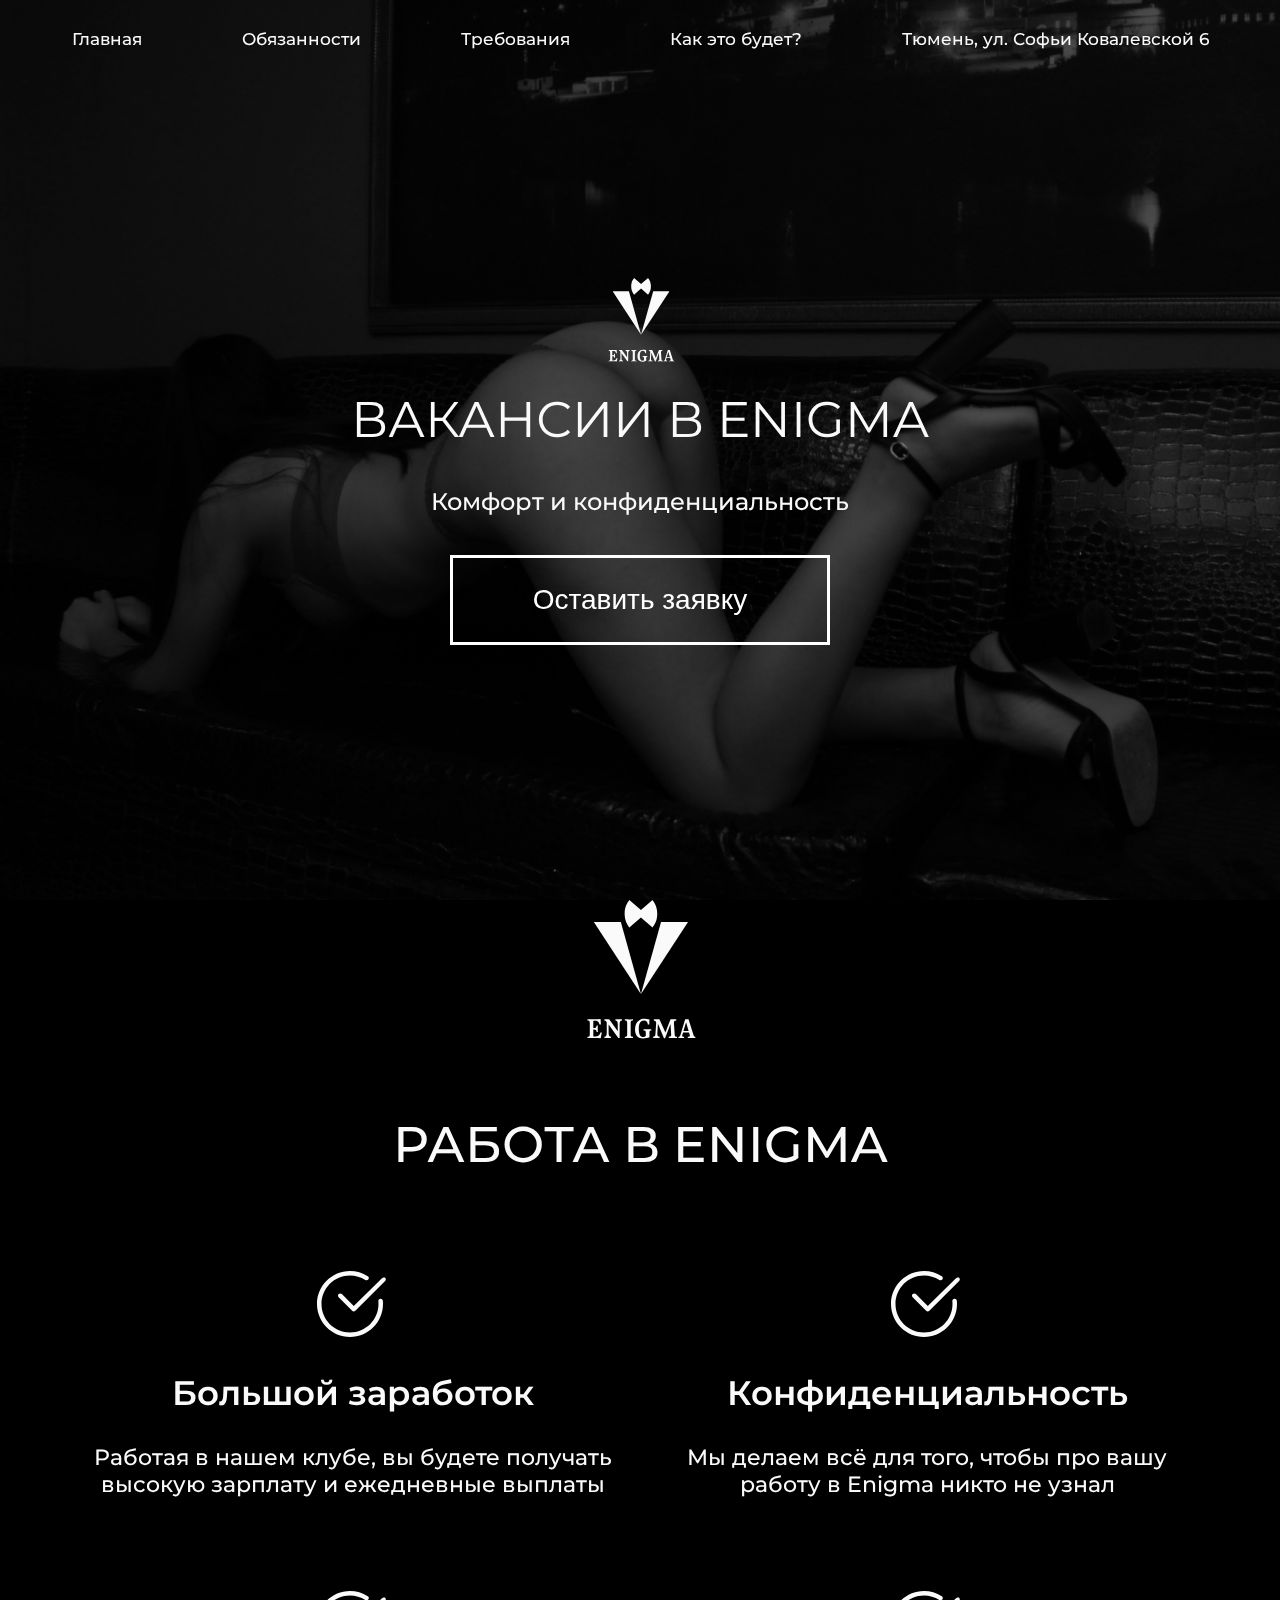
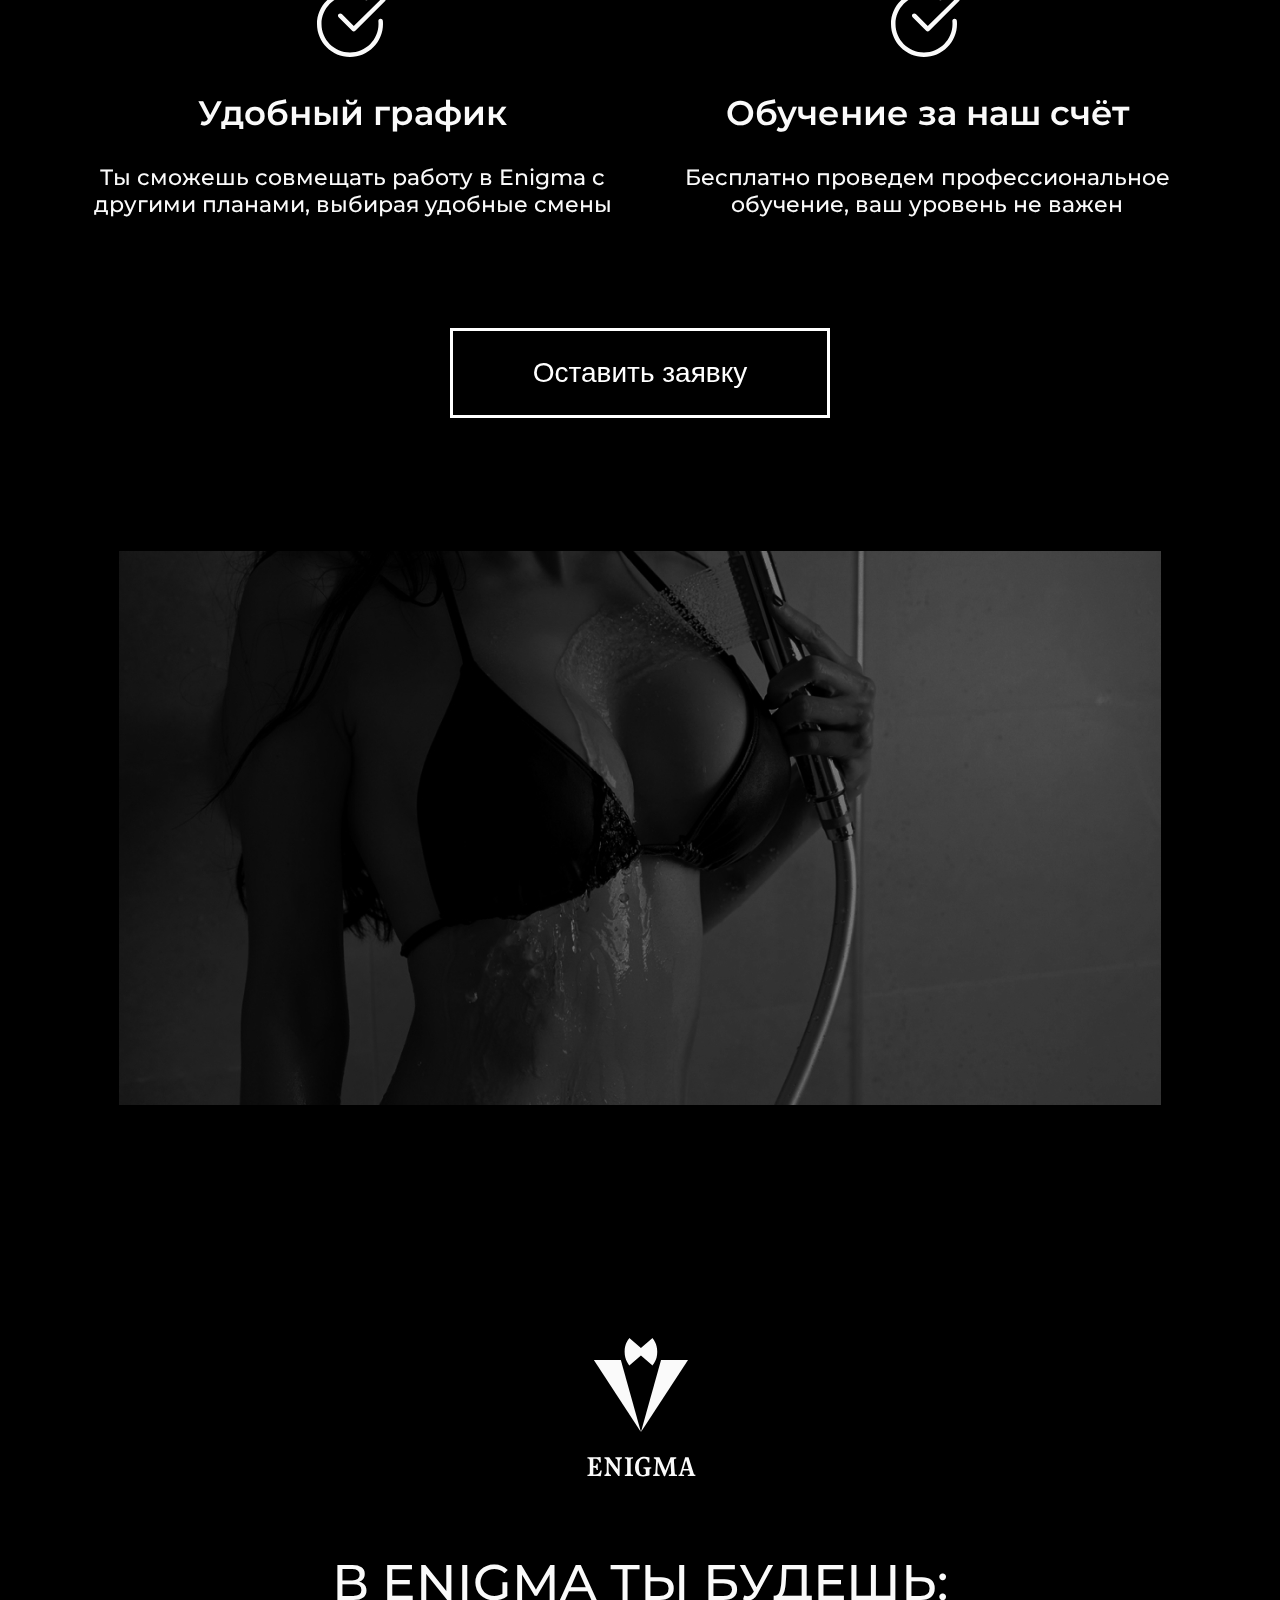
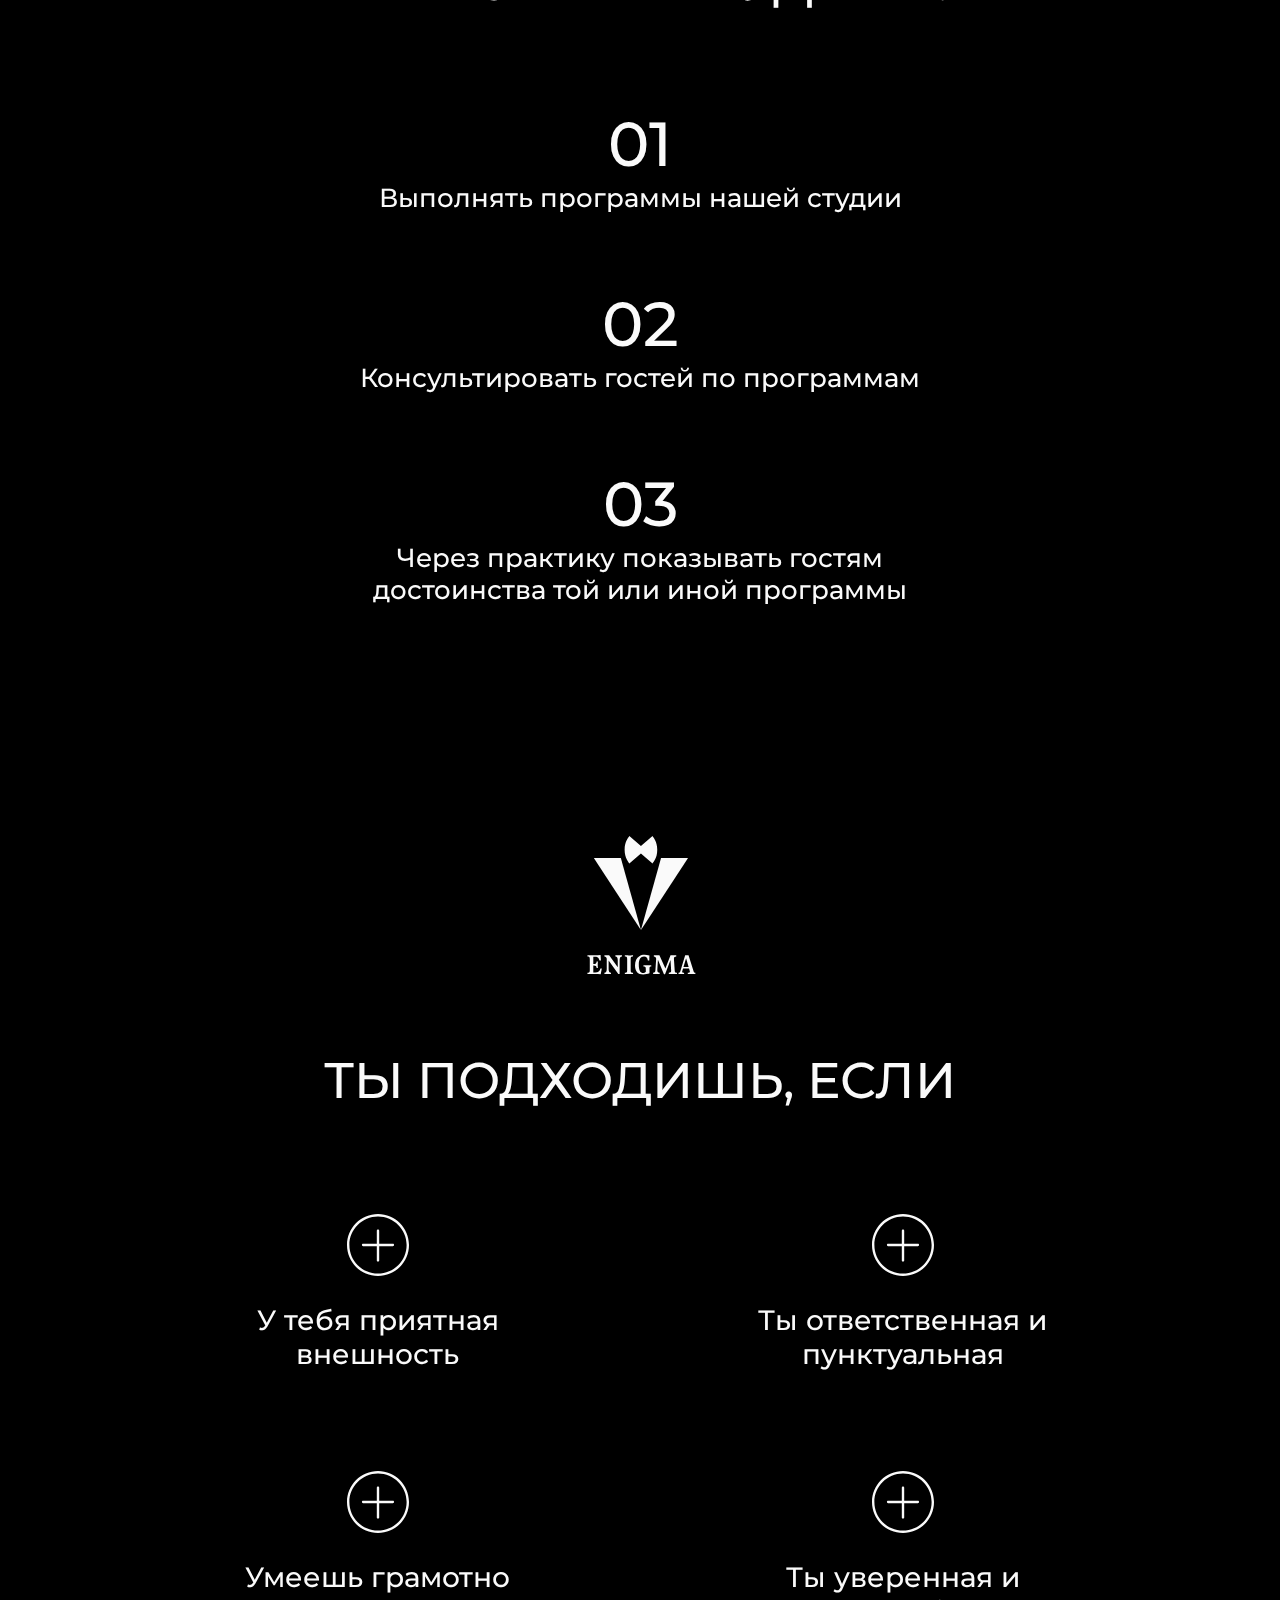
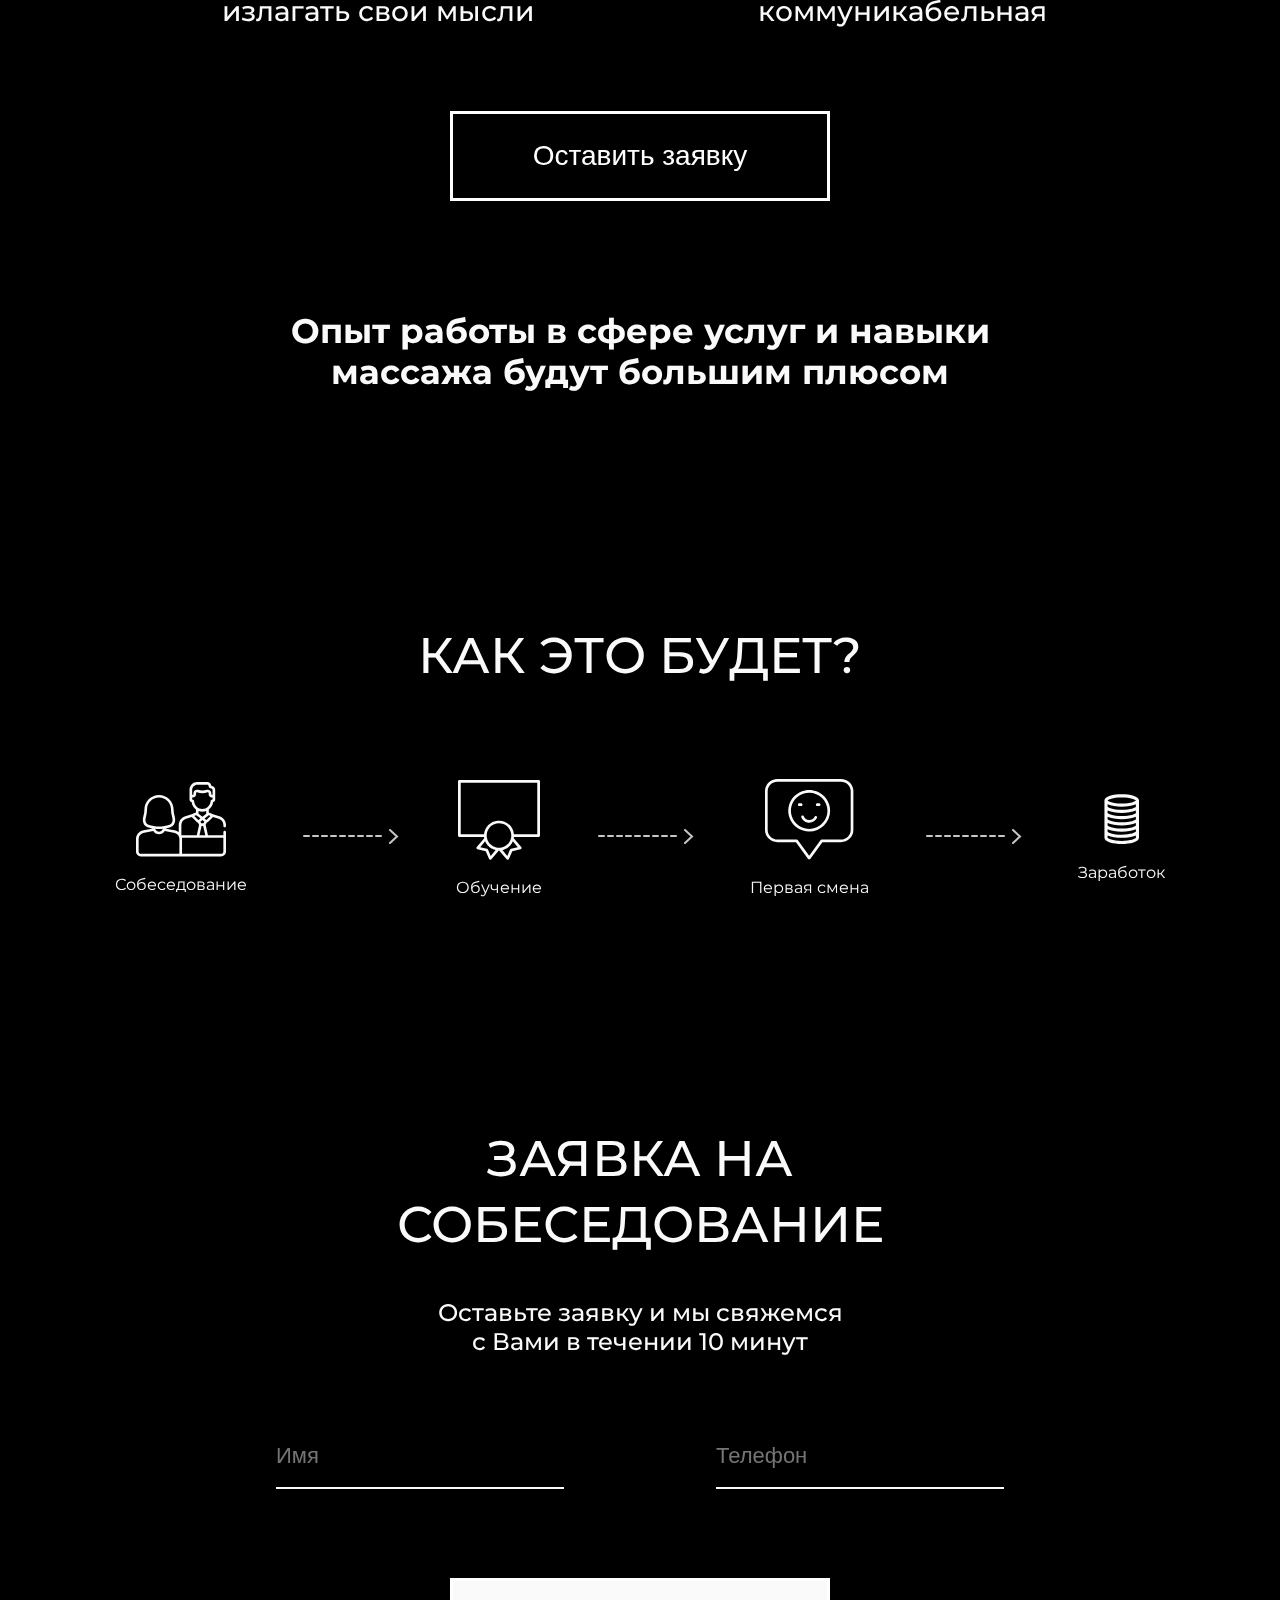
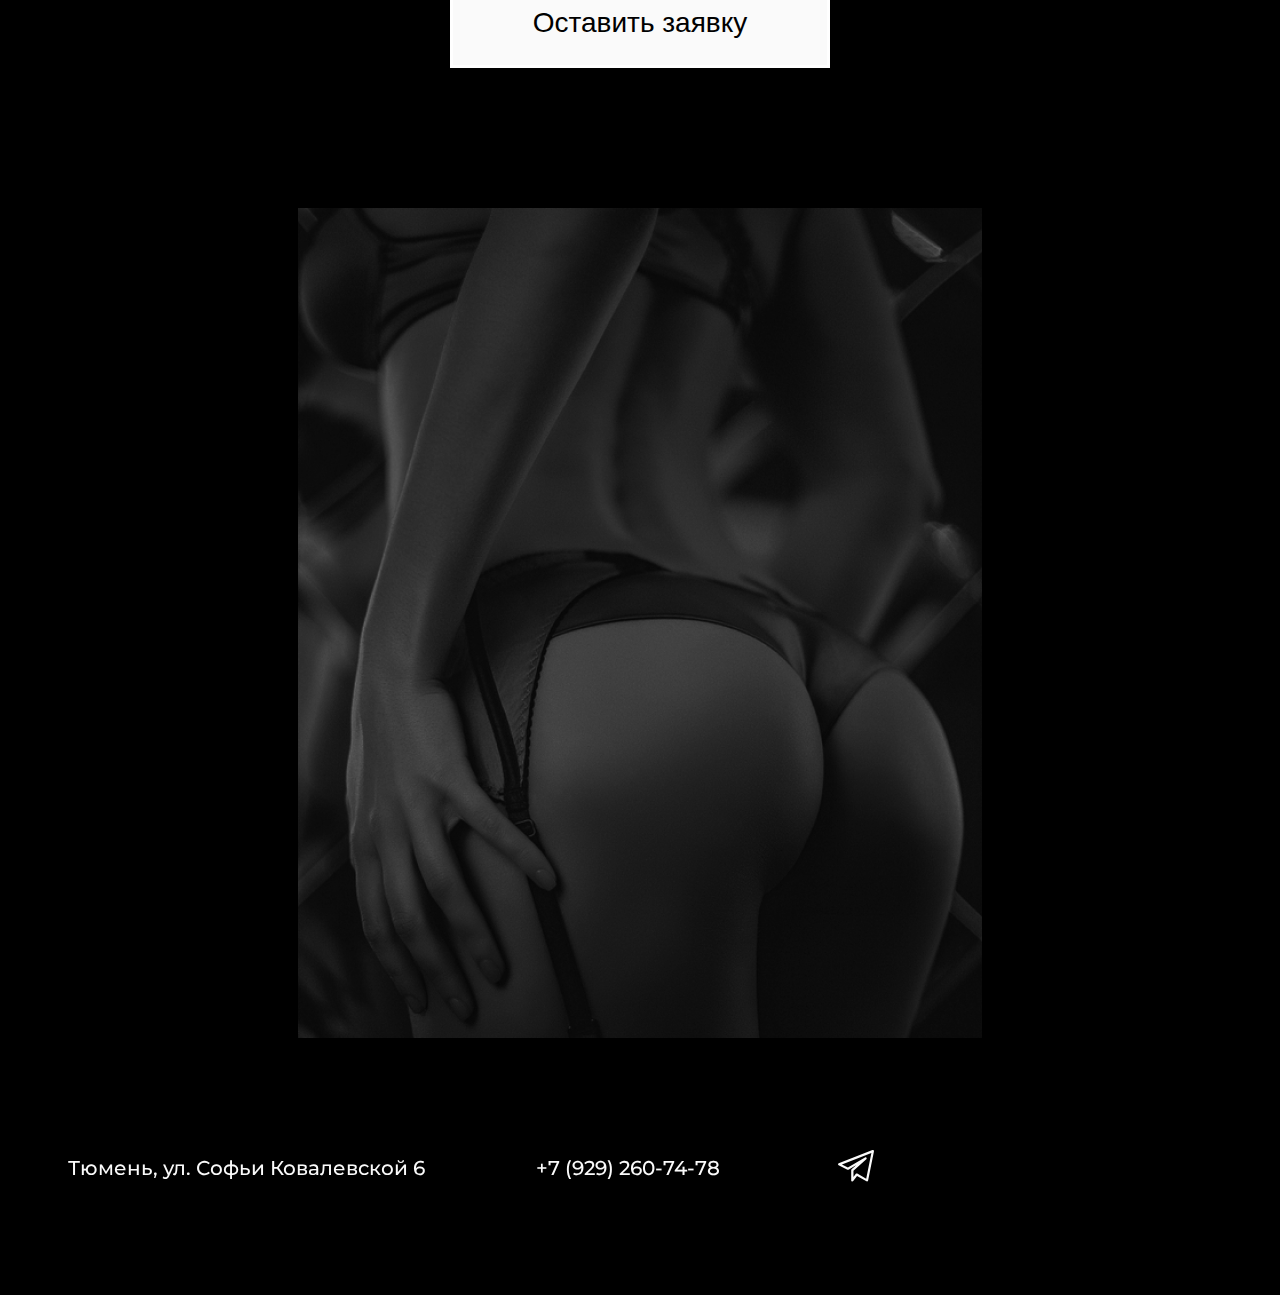
<file: vacancies.html>
<!DOCTYPE html>
<html lang="ru">

<head>
    <meta charset="UTF-8">
    <meta http-equiv="X-UA-Compatible" content="IE=edge">
    <meta name="viewport" content="width=device-width, initial-scale=1.0">

    <link rel="stylesheet" href="https://unpkg.com/swiper/swiper-bundle.min.css" />
    <link rel="icon" href="img/favicon.ico" type="image/x-icon">
    <link rel="stylesheet" href="css/reset.css">
    <link rel="stylesheet" href="css/style.css">
    <link rel="preconnect" href="https://fonts.googleapis.com">
    <link rel="preconnect" href="https://fonts.gstatic.com" crossorigin>
    <link href="https://fonts.googleapis.com/css2?family=Montserrat:wght@300;400;500;600;700&display=swap"
        rel="stylesheet">
    <title>ENIGMA</title>
</head>

<body>

    <div id="preloader" class="preloader">
        <img class="preloader__logo" src="img/preloader-logo.png" alt="ENIGMA">
    </div>
    <div class="header">
        <div id="burger-header__top" class="burger-header__top">
            <div class="burger-open">
                <a id="burger-open-button"onclick="openBurger()"class="burger-open-button" ><img class="burger__img"
                        src="img/burger.svg" alt="Меню"></a>
            </div>
            <div id="burger-close" class="burger-close " onclick="link()">
                <a id="burger-close-button" class="burger-close-button" ><img class="burger__img"
                        src="img/burger.svg" alt="Меню"></a>
            </div>
            <nav id="burger-menu" class="burger-menu">
                <div id="menu__list-container" class="menu__list-container">
                    <ul class="burger-menu__list">
                        <li class="burger-menu__list-item-logo">
                            <img class="burger-logo__img" src="img/logo.svg" alt="Логотип">
                        </li>
                        <li class="burger-menu__list-item">
                            <a href="index.html" class="burger-menu__list-link" onclick="link()">Главная</a>
                        </li>
                        <li class="burger-menu__list-item">
                            <a href="#will__you" class="burger-menu__list-link" onclick="link()" >Обязанности</a>
                        </li>
                        <li class="burger-menu__list-item">
                            <a href="#fit" class="burger-menu__list-link" onclick="link()">Требования</a>
                        </li>
                        <li class="burger-menu__list-item">
                            <a href="#how" class="burger-menu__list-link" onclick="link()" >Как это будет?</a>
                        </li>
                    </ul>
                </div>
            </nav>
        </div>
        <div class="header__top">
            <nav class="menu">
                <ul class="menu__list">
                    <li class="menu__list-item">
                        <a href="index.html" class="menu__list-link">Главная</a>
                    </li>
                    <li class="menu__list-item">
                        <a href="#will__you" class="menu__list-link">Обязанности</a>
                    </li>
                    <li class="menu__list-item">
                        <a href="#fit" class="menu__list-link">Требования</a>
                    </li>
                    <li class="menu__list-item">
                        <a href="#how" class="menu__list-link">Как это будет?</a>
                    </li>
                    <li class="menu__list-item">
                        <div class="menu__list-link">Тюмень, ул. Софьи Ковалевской 6</div>
                    </li>
                </ul>
            </nav>
        </div>
        <div class="header__contant">
            <div class="logo">
                <img class="logo__img header-logo__img" src="img/logo.svg" alt="Логотип">
            </div>
            <h1 class="header__title ">ВАКАНСИИ В ENIGMA</h1>
            <div class="header__text">Комфорт и конфиденциальность</div>
            <button type="button" onclick="openForm()" class="button btn-outline-success button-interview-js">Оставить заявку</button>
        </div>
    </div>

    <section class="job">
        <div class="job-container">
            <img class="logo__img" src="img/logo.svg" alt="Логотип">
            <h2 class="job__title">РАБОТА В ENIGMA</h2>

            <div class="job__block">
                <div class="job__block-item">
                    <img class="job__block-img" src="img/job.svg" alt=" ">
                    <p class="job__block-title">Большой заработок</p>
                    <p class="job__block-text"> Работая в нашем клубе, вы будете получать <br>высокую зарплату и
                        ежедневные выплаты</p>
                </div>
                <div class="job__block-item">
                    <img class="job__block-img" src="img/job.svg" alt=" ">
                    <p class="job__block-title">Конфиденциальность</p>
                    <p class="job__block-text">Мы делаем всё для того, чтобы про вашу<br> работу в Enigma никто не узнал
                    </p>
                </div>
                <div class="job__block-item">
                    <img class="job__block-img" src="img/job.svg" alt=" ">
                    <p class="job__block-title">Удобный график</p>
                    <p class="job__block-text">Ты сможешь совмещать работу в Enigma с<br> другими планами, выбирая
                        удобные смены
                    </p>
                </div>
                <div class="job__block-item">
                    <img class="job__block-img" src="img/job.svg" alt=" ">
                    <p class="job__block-title">Обучение за наш счёт</p>
                    <p class="job__block-text">Бесплатно проведем профессиональное <br> обучение, ваш уровень не важен
                    </p>
                </div>
            </div>

            <button type="button"onclick="openForm()"class="button btn-outline-success button-interview-js">Оставить заявку</button>
        </div>
    </section>

    <section class="vacancies__fon-1">
        
            <img class="vacancies__block-img" src="img/vacancies-fon-1.jpg" alt=" ">
        
    </section>

    <section id="will__you" class="will__you">
        <div class="container">
            <img class="logo__img" src="img/logo.svg" alt="Логотип">
            <h2 class="will__you-title">В ENIGMA ТЫ БУДЕШЬ:</h2>
            <div class="will__you-item">
                <p class="will__you-number">01</p>
                <p class="will__you-text">Выполнять программы нашей студии</p>
            </div>
            <div class="will__you-item">
                <p class="will__you-number">02</p>
                <p class="will__you-text">Консультировать гостей по программам</p>
            </div>
            <div class="will__you-item">
                <p class="will__you-number">03</p>
                <p class="will__you-text">Через практику показывать гостям<br> достоинства той или иной программы</p>
            </div>
        </div>
    </section>

    <section id="fit" class="fit">
        <div class="container">
            <img class="logo__img" src="img/logo.svg" alt="Логотип">
            <h2 class="fit-title">ТЫ ПОДХОДИШЬ, ЕСЛИ</h2>

            <div class="fit__block">
                <div class="fit__block-item">
                    <img class="fit__block-img" src="img/fit.svg" alt=" ">
                    <p class="fit__block-title">У тебя приятная <br> внешность</p>
                </div>
                <div class="fit__block-item">
                    <img class="fit__block-img" src="img/fit.svg" alt=" ">
                    <p class="fit__block-title">Ты ответственная и <br>пунктуальная</p>
                </div>
                <div class="fit__block-item">
                    <img class="fit__block-img" src="img/fit.svg" alt=" ">
                    <p class="fit__block-title">Умеешь грамотно<br> излагать свои мысли</p>
                </div>
                <div class="fit__block-item">
                    <img class="fit__block-img" src="img/fit.svg" alt=" ">
                    <p class="fit__block-title">Ты уверенная и<br> коммуникабельная</p>
                </div>
            </div>

            <button type="button" onclick="openForm()" class="button btn-outline-success button-interview-js">Оставить заявку</button>
            <p class="fit-text">Опыт работы в сфере услуг и навыки <br> массажа будут большим плюсом</p>
        </div>
    </section>


    <section id="how" class="how">
        <div class="container">
            <h2 class="how-title">КАК ЭТО БУДЕТ?</h2>
            <div class="how__block">
                <div class="how__block-item">
                    <img class="how-img" src="img/how-1.svg" alt=" ">
                    <p class="how-text">Собеседование</p>
                </div>
                <div class="how__block-item">
                    <img class="how-img-next" src="img/how-next.svg" alt=" ">
                </div>
                <div class="how__block-item">
                    <img class="how-img" src="img/how-2.svg" alt=" ">
                    <p class="how-text">Обучение</p>
                </div>
                <div class="how__block-item how__block-item-next">
                    <img class="how-img-next" src="img/how-next.svg" alt=" ">
                </div>
                <div class="how__block-item">
                    <img class="how-img" src="img/how-3.svg" alt=" ">
                    <p class="how-text">Первая смена</p>
                </div>
                <div class="how__block-item">
                    <img class="how-img-next" src="img/how-next.svg" alt=" ">
                </div>
                <div class="how__block-item">
                    <img class="how-img" src="img/how-4.svg" alt=" ">
                    <p class="how-text">Заработок</p>
                </div>
            </div>
        </div>
    </section>

    <section class="application">
        <div class="container">
            <h2 class="application-title">ЗАЯВКА НА<br> СОБЕСЕДОВАНИЕ</h2>
            <p class="application-text">
                Оставьте заявку и мы свяжемся<br> с Вами в течении 10 минут
            </p>

            <form action="">
                <div  class="signUp-input-block">
                    <input class="signUp-input application-signUp-input" type="text" placeholder="Имя">
                    <input class="signUp-input application-signUp-input" type="text" placeholder="Телефон">
                </div>
                <button type="submit" class="button-signUp btn-outline-success button-interview-js">Оставить заявку</button>
            </form>

        </div>
    </section>


    <section class="vacancies__fon-2">
            <img class="vacancies__block-img" src="img/vacancies-fon-2.jpg" alt=" ">
    </section>



    <footer class="footer">
        <div class="footer__menu">
            <div class="footer__container">
                <div class="footer__text">Тюмень, ул. Софьи Ковалевской 6</div>
                <div class="footer__button">+7 (929) 260-74-78</div>
                <a href="index.html" class="footer__link">Главная</a>
                <div class="footer__massanger-1">
                    <a href="#" class="footer__tg"> <img src="img/tg.svg" alt=""> </a>
                </div>
            </div>
            <div class="footer__massanger">
                <a href="#" class="footer__tg"> <img src="img/tg.svg" alt=""> </a>
                
            </div>
        </div>


        <div class="footer__menu-2">
            <div class="footer__text">Тюмень, ул. Софьи Ковалевской 6</div>
            <div class="footer__massanger-2">
                <a href="#" class="footer__tg"> <img class="tg" src="img/tg.svg" alt=""> </a>
            </div>
            <button class="button btn-outline-success button-interview-js">Записаться</button>
        </div>

    </footer>

    <div id="window-interview" class="window-interview" >
        <div class="window-interview-fon " onclick="closeForm()"></div>
        <div class="window-interview-block">
            <a  class="btn cancel" onclick="closeForm()">
            <img class="close" src="img/close.svg" alt=""></a>
            <h2 class="window-interview-title">ЗАЯВКА НА СОБЕСЕДОВАНИЕ</h2>
            <p class="window-interview-text">Оставьте заявку и мы свяжемся <br> с Вами в течении 10 минут</p>
            <form action="#" class="form-container">
                <div>
                    <input class="signUp-input" type="text" placeholder="Имя" name="name" required>
                    <input class="signUp-input" type="text" placeholder="Телефон" name="tel" required>
                </div>
                <button type="submit" class="button-signUp btn-outline-success button-interview-js">Оставить заявку</button>
            </form>
        </div>
    </div>

    <script src="js/script.js"></script>
</body>

</html>
</file>
<file: css/style.css>
* {
    box-sizing: border-box;
    padding: 0;
    margin: 0;
}

body {
    font-family: 'Montserrat', sans-serif;
    color: #FAFAFA;
    background-color: #000;
}

a {
    color: inherit;
}

h1,
h2 {
    font-size: 62px;
    line-height: 76px;
    font-weight: 500;
}

.preloader {
    position: fixed;
    left: 0;
    right: 0;
    bottom: 0;
    top: 0;
    background-color: #000;
    height: 100vh;
    z-index: 100000;
    display: flex;
    justify-content: center;
    align-items: center;
}

@media (max-width: 479px) {
    .preloader__logo {
        width: 100px;
        height: 99px;
    }
}

@media (max-width:320px) {
    .preloader__logo {
        width: 76px;
        height: 75px;
    }
}

.limitation {
    height: 100vh;
    background-image: url('../img/limitation.jpg');
    position: fixed;
    left: 0;
    top: 0;
    right: 0;
    bottom: 0;
    z-index: 2000;
    display: block;
    text-align: center;
    align-items: center;
}

.limitation-container {
    max-width: 1050px;
    margin: 0 auto;
    text-align: center;
    padding: 230px 0 0;
}

.limitation-link {
    padding-top: 32px;
}

.limitation-button {
    outline: none;
    background-color: rgba(255, 255, 240, 0);
    font-weight: 500;
    font-size: 28px;
    line-height: 34px;
    color: #FFFFFF;
    width: 380px;
    height: 90px;
    border: 3px solid #FFFFFF;
    padding: 28px 61px;
    cursor: pointer;
}

.limitation-title {
    font-weight: 500;
    font-size: 80px;
    line-height: 98px;
}

.limitation-text {
    font-weight: 500;
    font-size: 28px;
    line-height: 34px;
    padding: 32px 0 39px;

}

.limitation-checkbox {
    margin-bottom: 82px;
}

.limitation-link {
    margin-top: 32px;

}

.limitation-close {
    font-weight: 500;
    font-size: 24px;
    line-height: 29px;
}
@media (max-width: 1460px) {
    .limitation-container {
        padding: 120px 0 0;
    }
}
@media (max-width: 860px) {
    .limitation-container {
        max-width: 600px;
        margin: 0 auto;
        padding: 200px 0 0;
    }
}

@media (max-width: 730px) {
    .limitation-container {
        max-width: 500px;
        margin: 0 auto;
        padding: 150px 0 0;
    }
}

@media (max-width:560px) {
    .limitation-title {
        font-size: 50px;
        line-height: 61px;
    }

    .limitation-text {
        font-size: 20px;
        line-height: 24px;
        padding: 11px 0 22px;
    }

    .limitation-checkbox {
        margin-bottom: 60px;
    }

    .limitation-link {
        margin-top: 22px;
    }

    .limitation-close {
        font-size: 12px;
        line-height: 15px;
    }

    .limitation-button {
        width: 190px;
        height: 45px;
        padding: 14px 33px;
    }

    .limitation-container {
        max-width: 350px;
        margin: 0 auto;
        padding: 195px 0 0;
    }
}

@media (max-width: 375px) {
    .limitation-container {
        max-width: 260px;
        margin: 0 auto;
        padding: 200px 0 0;
    }
}

@media (max-width: 320px) {
    .limitation-container {
        max-width: 260px;
        margin: 0 auto;
        padding: 135px 0 0;
    }
}



.button {
    border: none;
    outline: none;
    background-color: rgba(255, 255, 240, 0);
    font-weight: 500;
    font-size: 28px;
    line-height: 34px;
    color: #FFFFFF;
    width: 380px;
    height: 90px;
    border: 3px solid #FFFFFF;
}

.button-signUp {
    cursor: pointer;
    border: none;
    outline: none;
    background-color: #FAFAFA;
    ;
    font-weight: 500;
    font-size: 28px;
    line-height: 34px;
    color: #000000;
    width: 380px;
    height: 90px;
    border: 3px solid #FFFFFF;
}

.button:hover {
    cursor: pointer;
}



.container {
    max-width: 1050px;
    margin: 0 auto;
    text-align: center;
    padding: 230px 0 0;
}

@media (max-width: 860px) {
    .container {
        max-width: 600px;
        margin: 0 auto;
        padding: 200px 0 0;
    }
}

@media (max-width: 730px) {
    .container {
        max-width: 500px;
        margin: 0 auto;
        padding: 150px 0 0;
    }
}

@media (max-width: 560px) {
    .container {
        max-width: 350px;
        margin: 0 auto;
        padding: 100px 0 0;
    }
}

@media (max-width: 420px) {
    .container {
        max-width: 260px;
        margin: 0 auto;
        padding: 90px 0 0;
    }
}

/* Меню бургер */

.burger-open {
    cursor: pointer;
    position: absolute;
    right: 16px;
    top: 16px;
    z-index: 11111111111111111111;
    display: none;
}
.burger-close {
    cursor: pointer;
    position: absolute;
    right: 16px;
    top: 16px;
    z-index: -111111111111111111;
    display: none;
}
@media (max-width: 1200px) {
    .burger-open {
        display: block;
    }
    .burger-close {
        display: block;
    }
}

.menu__list-container {
    width: 100%;
    height: 100%;
    position: fixed;
    top: 0;
    bottom: 0;
    left: 0;
    right: 0;
    background-image: url(../img/fon1-3.jpg);
    background-size: cover;
    background-repeat: no-repeat;
    background-position: 70% 50%;
    opacity: 0;
    display: flex;
    align-items: center;
    justify-content: center;
    flex-direction: column;
    z-index: -9999999;
}

.menu__list-container-active {
    opacity: 1;
    z-index: 100000000;

}


.burger-menu__list-item {
    font-weight: 500;
    font-size: 28px;
    line-height: 34px;
    padding: 34px 0 10px;
}

.burger-logo__img {
    width: 75px;
    height: 75px;
}

.burger-menu__list-link {
    text-decoration: none;
    z-index: 9999999999999999999;
}


/* ;;;;;;;;;;;;;;;;;;;;;;;;;;;;;;;;;;;;;;;;;;;;;;;;;;;;;;;;; */

.header {
    text-align: center;
}

.header__slider {
    position: relative;
}

.header__contant {
    position: absolute;
    z-index: 5;
    left: 50%;
    top: 50%;
    transform: translate(-50%, -50%);
}

.header__top {
    z-index: 4;
    width: 100%;
    position: absolute;
    z-index: 5;
    left: 50%;
    top: 1%;
    transform: translate(-50%, -1%);
}

.header__top-1 {
    background-image: url('../img/fon1.jpg');
    height: 100vh;
    background-size: cover;
    background-repeat: no-repeat;
    background-position: center center;
    white-space: nowrap;
}

.header__top-2 {
    background-image: url('../img/fon1-2.jpg');
    height: 100vh;
    background-size: cover;
    background-repeat: no-repeat;
    background-position: center center;
    white-space: nowrap;
}

.header__top-3 {
    background-image: url('../img/fon1-3.jpg');
    height: 100vh;
    background-size: cover;
    background-repeat: no-repeat;
    background-position: center center;
    white-space: nowrap;
}

.menu {
    margin-bottom: 150px;
}

.menu__list {
    display: flex;
    justify-content: center;
    padding-top: 40px;
}

.menu__list-item {
    padding: 0 50px;
}

.menu__list-link {
    text-decoration: none;
    font-weight: 500;
    font-size: 20px;
    line-height: 24px;
}

.header__title {
    font-weight: 400;
    margin: 70px 0 55px;

}

.header__text {
    font-weight: 500;
    font-size: 28px;
    line-height: 34px;
    margin-bottom: 69px;
    white-space: nowrap;
}

.about__title {
    margin: 60px 0;
}

.about__text {
    font-weight: 500;
    font-size: 22px;
    line-height: 27px;
    max-width: 700px;
    margin: 0 auto;
    padding-bottom: 80px;
}
@media (max-width: 1460px) {
    .menu__list {
     margin-bottom: 20px;
     z-index: 3000;
     padding-top: 20px;
    }
    .menu__list-link {
        font-size: 17px;
        z-index: 4000;
    }
    h1,
    h2 {
        font-size: 50px;
        line-height: 66px;
    }
    .header__title {
        margin: 16px 0 32px;
    }

    .header__text {
        font-size: 24px;
        margin-bottom: 36px;
    }
    
    .header-logo__img{
        width: 105px;
        height: 113px;
        padding-top: 23px;
    }
}
@media (max-width: 1200px) {
    .menu {
        display: none;
    }
}

@media (max-width: 768px) {

    h1,
    h2 {
        font-size: 52px;
        line-height: 66px;
    }

    .header__text {
        font-size: 20px;
        line-height: 28px;
    }

    .about__text {
        font-size: 18px;
        line-height: 25px;
    }
}

@media (max-width: 680px) {
    .logo__img {
        width: 120px;
        height: 110px;
        margin: 0 auto;
    }

    h1,
    h2 {
        font-size: 42px;
        line-height: 56px;
    }

    .header__title {
        margin: 50px 0;
    }

    .header__text {
        font-size: 17px;
        line-height: 25px;
        margin-bottom: 55px;
    }

    .button-signUp{
        font-size: 25px;
        line-height: 25px;
        width: 314px;
        height: 79px;
    }
    .button,
    .limitation-button {
        font-size: 20px;
        line-height: 25px;
        width: 250px;
        height: 55px;
    }

    .about__title {
        margin: 40px 0;
    }

    .about__text {
        font-size: 14px;
        line-height: 23px;
        padding-bottom: 50px;
    }
}
@media (max-width: 570px) {
    .button-signUp{
        font-size: 20px;
        line-height: 25px;
        width: 250px;
        height: 55px;
    }
}
@media (max-width: 560px) {
    .logo__img {
        width: 100px;
        height: 95px;
    }

    h1,
    h2 {
        font-size: 36px;
        line-height: 49px;
    }

    .header__title {
        margin: 30px 0;
    }

    .header__text {
        font-size: 14px;
        line-height: 20px;
        margin-bottom: 50px;
    }

    .about__text {
        font-size: 14px;
        line-height: 17px;

    }


}

@media (max-width: 420px) {
    .logo__img {
        width: 76px;
        height: 75px;
    }

    h1,
    h2 {
        font-size: 26px;
        line-height: 32px;
    }

    .header__title {
        max-width: 270px;
        margin: 30px auto;
    }

    .header__text {
        font-size: 14px;
        line-height: 17px;
        margin-bottom: 40px;
    }

    .button,
    .button-signUp,
    .limitation-button {
        font-size: 14px;
        line-height: 17px;
        width: 190px;
        height: 45px;
    }

    .about__title {
        margin: 30px 0;
    }

    .about__text {
        font-size: 10px;
        line-height: 12px;
        padding-bottom: 40px;
    }


}







.block__images {
    background-image: url('../img/fon2.jpg');
    height: 100vh;
    background-size: cover;
    background-repeat: no-repeat;
    background-position: center center;
    width: 100%;
    margin-top: 230px;
}

@media (max-width: 420px) {
    .block__images {
        height: 295px;
        margin-top: 90px;
    }
}

.advantages__title {
    margin-bottom: 110px;
}

.advantages__block {
    display: flex;
    justify-content: space-between;
    margin-bottom: 125px;
    align-items: center;
    padding: 0 20px;
}

.advantages__block-text {
    font-weight: 500;
    font-size: 22px;
    line-height: 27px;
    padding-top: 30px;
}

@media (max-width: 880px) {
    .advantages__block {
        display: block
    }

    .advantages__block-item {
        margin-bottom: 90px;
    }

    .advantages__block-img {
        width: 70px;
        height: 70px;
    }
}

@media (max-width: 680px) {
    .advantages__block-text {
        font-size: 18px;
        line-height: 20px;
    }

    .advantages__title {
        margin-bottom: 60px;
    }

    .advantages__block {
        margin-bottom: 60px;
    }
}

@media (max-width: 420px) {

    .advantages__block-img {
        width: 59px;
        height: 59px;
    }

    .advantages__block-text {
        font-size: 14px;
        line-height: 17px;
    }

}

.girls__title {
    margin: 230px 0 100px;
    text-align: center;
}



.tabs__header {
    font-weight: 300;
    font-size: 28px;
    line-height: 34px;
    display: flex;
    justify-content: center;
    margin-bottom: 124px;

}

.tab-nav-item {
    cursor: pointer;
    transition: .4s;
    text-align: center;
    display: flex;
    justify-content: center;
    flex: 164px 0 0;
    position: relative;
    justify-self: flex-start;
}

.tab-nav-item:nth-child(2) {
    margin: 0 92px 0 92px;
    flex: 90px 0 1;
}


.tab-nav-item:after {
    content: "";
    position: absolute;
    left: 0;
    bottom: -10px;
    display: block;
    /* position: absolute;
    left: 0; */
    /*изменить на right:0;, чтобы изменить направление подчёркивания */
    width: 0;
    /*задаём длинну линии до наведения курсора*/
    height: 2px;
    /*задаём ширину линии*/
    background-color: #FFFFFF;
    /*задаём цвет линии*/
    transition: width 0.4s ease-out;
    /*задаём время анимации*/

}

.tab-nav-item:hover:after {
    width: 100%;
}

/* .tab-nav-item:after .active {
    width: 100%;
} */

/* .tab-nav-item:hover {
    font-weight: bold;
    font-size: 34px; 
    line-height: 41px;
} */


.tab-nav-item.active {
    font-weight: bold;
    font-size: 34px;
}

@media (max-width: 680px) {
    .girls__title {
        margin: 90px 0 80px;
    }

    .tab-nav-item {
        margin: 0 0;
        flex: 164px 0 0;
    }

    .tab-nav-item:nth-child(2) {
        margin: 0 50px 0 50px;
        flex: 70px 0 1;
    }


    .tabs__header {
        font-size: 22px;
        line-height: 30px;
        margin-bottom: 100px;
    }

    /* .tab-nav-item:hover {
        font-size: 26px;
        line-height: 30px;
    } */

    .tab-nav-item.active {
        font-size: 26px;
        line-height: 30px;
    }
}

@media (max-width: 560px) {
    .tabs__header {
        font-size: 22px;
        line-height: 30px;
        margin-bottom: 80px;
    }

    /* .tab-nav-item:hover {
        font-size: 26px;
        line-height: 30px;
    } */

    .tab-nav-item.active {
        font-size: 26px;
        line-height: 30px;
    }

}

@media (max-width: 469px) {
    .tab-nav-item {
        margin: 0 0;
        flex: 150px 0 0;
    }

    .tab-nav-item:nth-child(2) {
        margin: 0 40px 0 40px;
        flex: 60px 0 1;
    }
}

@media (max-width: 420px) {
    .girls__title {
        margin-bottom: 40px;
    }

    .tab-nav-item {
        margin: 0 15px;
        flex: 100px 0 0;
    }

    .tab-nav-item:nth-child(2) {
        margin: 0 10px 0 10px;
        flex: 20px 0 1;
    }

    .tabs__header {
        font-size: 14px;
        line-height: 17px;
        margin-bottom: 60px;
    }

    .tab-nav-item:hover {
        font-size: 16px;
        line-height: 20px;
    }

    .tab-nav-item.active {
        font-size: 16px;
        line-height: 20px;
    }
}

.block__girls {
    margin-bottom: 140px;
}

.tab__title {
    font-weight: 600;
    font-size: 32px;
    line-height: 39px;
    display: flex;
    justify-content: center;
    margin-bottom: 45px;
}

.tub__name {
    padding-left: 20px;
}



/* Блондинки */

.girl_1 {
    background-image: url('../img/girl_1.jpg');
    background-size: cover;
    background-position: center center;
    background-repeat: no-repeat;
}

.girl_1-2 {
    background-image: url('../img/girl_1-2.jpg');
    background-size: cover;
    background-position: center center;
    background-repeat: no-repeat;
}

/* Топ */

.kriss_2-1 {
    background-image: url('../img/kriss_2-1.jpg');
    height: 668px;
    width: 550px;
    background-size: cover;
    background-repeat: no-repeat;
    background-position: center center;
    white-space: nowrap;
    margin: 0 auto;
}

.kriss_2-2 {
    background-image: url('../img/kriss_2-2.jpg');
    height: 668px;
    width: 550px;
    background-size: cover;
    background-repeat: no-repeat;
    background-position: center center;
    white-space: nowrap;
    margin: 0 auto;
}

.kriss_2-3 {
    background-image: url('../img/kriss_2-3.jpg');
    height: 668px;
    width: 550px;
    background-size: cover;
    background-position: center center;
    background-repeat: no-repeat;
    white-space: nowrap;
    margin: 0 auto;
}

.kriss_2-4 {
    background-image: url('../img/kriss_2-4.jpg');
    height: 668px;
    width: 550px;
    background-size: cover;
    background-position: center center;
    background-repeat: no-repeat;
    white-space: nowrap;
    margin: 0 auto;
}

.kriss_2-5 {
    background-image: url('../img/kriss_2-5.jpg');
    height: 668px;
    width: 550px;
    background-size: cover;
    background-position: center center;
    background-repeat: no-repeat;
    white-space: nowrap;
    margin: 0 auto;
}

.kriss_2-6 {
    background-image: url('../img/kriss_2-6.jpg');
    height: 668px;
    width: 550px;
    background-size: cover;
    background-position: center center;
    background-repeat: no-repeat;
    white-space: nowrap;
    margin: 0 auto;
}

.nelli_2-1 {
    background-image: url('../img/nelli_2-1.jpg');
    background-size: cover;
    background-position: center center;
    background-repeat: no-repeat;
    height: 668px;
    width: 550px;
    margin: 0 auto;
}

.nelli_2-2 {
    background-image: url('../img/nelli_2-2.jpg');
    background-size: cover;
    background-position: center center;
    background-repeat: no-repeat;
    height: 668px;
    width: 550px;
    margin: 0 auto;
}


.diana_2-1 {
    background-image: url('../img/diana_2-1.jpg');
    background-size: cover;
    background-position: center center;
    background-repeat: no-repeat;
    height: 668px;
    width: 550px;
    margin: 0 auto;
}

.diana_2-2 {
    background-image: url('../img/diana_2-2.jpg');
    background-size: cover;
    background-position: center center;
    background-repeat: no-repeat;
    height: 668px;
    width: 550px;
    margin: 0 auto;
}

@media (max-width: 830px) {

    .kriss_2-1,
    .kriss_2-2,
    .kriss_2-3,
    .kriss_2-4,
    .kriss_2-5,
    .kriss_2-6 {
        height: 423px;
        width: 346px;
    }

    .nelli_2-1,
    .nelli_2-2 {
        height: 423px;
        width: 346px;
    }

    .diana_2-1,
    .diana_2-2 {
        height: 423px;
        width: 346px;
    }
}

@media (max-width: 560px) {

    .kriss_2-1,
    .kriss_2-2,
    .kriss_2-3,
    .kriss_2-4,
    .kriss_2-5,
    .kriss_2-6 {
        height: 373px;
        width: 300px;
    }

    .nelli_2-1,
    .nelli_2-2 {
        height: 373px;
        width: 300px;
    }

    .diana_2-1,
    .diana_2-2 {
        height: 373px;
        width: 300px;
    }
}

@media (max-width: 430px) {

    .kriss_2-1,
    .kriss_2-2,
    .kriss_2-3,
    .kriss_2-4,
    .kriss_2-5,
    .kriss_2-6 {
        width: 205px;
        height: 284px;
    }

    .nelli_2-1,
    .nelli_2-2 {
        width: 205px;
        height: 284px;
    }

    .diana_2-1,
    .diana_2-2 {
        width: 205px;
        height: 284px;
    }
}

/* Брюнетки */

.girl_3 {
    background-image: url('../img/girl_3.jpg');
    background-size: cover;
    background-position: center center;
    background-repeat: no-repeat;
}

.girl_3-2 {
    background-image: url('../img/girl_3-2.jpg');
    background-size: cover;
    background-position: center center;
    background-repeat: no-repeat;
}

.block__girls-2-1 {
    position: relative;
}

.girl_2-1-slider {
    position: relative;
}



.kriss-button-block {
    background: linear-gradient(0deg, rgba(0, 0, 0, 0.4), rgba(0, 0, 0, 0.4));
    position: absolute;
    z-index: 80;
    width: 550px;
    height: 668px;
    left: 50%;
    top: 57%;
    transform: translate(-50%, -52%);
    display: none;
}

.kriss-button {
    cursor: pointer;
    position: relative;
    z-index: 100;
    left: 50%;
    top: 50%;
    transform: translate(-50%, -50%);
}

.kriss-parameters {
    position: absolute;
    z-index: 57;
    left: 50%;
    top: 58%;
    transform: translate(-50%, -50%);
}

.kriss-parameters:hover+.kriss-button-block {
    display: block;
    cursor: pointer;
}



.kriss__button-prev {
    cursor: pointer;
    position: absolute;
    left: 20%;
    top: 45%;
    z-index: 5;
}

.kriss__button-next {
    cursor: pointer;
    position: absolute;
    right: 20%;
    top: 45%;
    z-index: 5;
}


.block__girls-2-2 {
    position: relative;
}

.nelli-button-block {
    background: linear-gradient(0deg, rgba(0, 0, 0, 0.4), rgba(0, 0, 0, 0.4));
    position: absolute;
    z-index: 80;
    width: 550px;
    height: 668px;
    left: 50%;
    top: 57%;
    transform: translate(-50%, -52%);
    display: none;
}

.nelli-parameters:hover+.nelli-button-block {
    display: block;
    cursor: pointer;
}

.nelli-parameters {
    position: absolute;
    z-index: 57;
    left: 50%;
    top: 52%;
    transform: translate(-50%, -50%);
}

.nelli__button-prev {
    cursor: pointer;
    position: absolute;
    left: 30%;
    top: 45%;
    z-index: 5;
}

.nelli__button-next {
    cursor: pointer;
    position: absolute;
    right: 30%;
    top: 45%;
    z-index: 5;
}

.block__girls-2-3 {
    position: relative;
}

.diana-button-block {
    background: linear-gradient(0deg, rgba(0, 0, 0, 0.4), rgba(0, 0, 0, 0.4));
    position: absolute;
    z-index: 80;
    width: 550px;
    height: 668px;
    left: 50%;
    top: 57%;
    transform: translate(-50%, -52%);
    display: none;
}

.diana-parameters:hover+.diana-button-block {
    display: block;
    cursor: pointer;
}


.diana-parameters {
    position: absolute;
    z-index: 57;
    left: 50%;
    top: 26%;
    transform: translate(-50%, -16%);
}

.diana__button-prev {
    cursor: pointer;
    position: absolute;
    left: 30%;
    top: 45%;
    z-index: 5;
}

.diana__button-next {
    cursor: pointer;
    position: absolute;
    right: 30%;
    top: 45%;
    z-index: 5;
}

@media (max-width: 1700px) {

    .kriss__button-prev,
    .nelli__button-prev,
    .diana__button-prev {
        left: 20%;
    }

    .kriss__button-next,
    .nelli__button-next,
    .diana__button-next {
        right: 20%;
    }
}

@media (max-width: 1160px) {

    .kriss__button-prev,
    .nelli__button-prev,
    .diana__button-prev {
        left: 14%;
    }

    .kriss__button-next,
    .nelli__button-next,
    .diana__button-next {
        right: 14%;
    }
}

@media (max-width: 970px) {

    .kriss__button-prev,
    .nelli__button-prev,
    .diana__button-prev {
        left: 5%;
    }

    .kriss__button-next,
    .nelli__button-next,
    .diana__button-next {
        right: 5%;
    }
}

@media (max-width: 600px) {
    .girls-button-prev {
        width: 26px;
        height: 26px;
    }
}

@media (max-width: 420px) {

    .kriss__button-prev,
    .nelli__button-prev,
    .diana__button-prev {
        left: 11%;
    }

    .kriss__button-next,
    .nelli__button-next,
    .diana__button-next {
        right: 11%;
    }
}

@media (max-width: 380px) {

    .kriss__button-prev,
    .nelli__button-prev,
    .diana__button-prev {
        left: 4%;
    }

    .kriss__button-next,
    .nelli__button-next,
    .diana__button-next {
        right: 4%;
    }
}

.parameters {
    width: 548px;
    height: 691px;
    margin: 0 auto;
    font-weight: 500;
    font-size: 26px;
    line-height: 32px;
    display: flex;
    justify-content: space-between;
    align-items: flex-end;

}

.parameters-items {
    padding: 0 25px 40px 25px;
}

@media (max-width: 620px) {
    .parameters {
        width: 350px;
        height: 450px;
        font-size: 17px;
        line-height: 22px;

    }

    .parameters-items {
        padding: 0 15px 25px 15px;
    }
}

@media (max-width: 560px) {
    .block__girls {
        margin-bottom: 70px;
    }

    .tab__title {
        font-size: 22px;
        line-height: 30px;
        margin-bottom: 20px;
    }

    .tub__name {
        padding-left: 15px;
    }

    .parameters-items {
        padding: 0 10px 15px 10px;
    }

}

@media (max-width: 420px) {
    .block__girls {
        margin-bottom: 65px;
    }

    .tab__title {
        font-size: 14px;
        line-height: 17px;
        margin-bottom: 20px;
    }

    .tub__name {
        padding-left: 10px;
    }

    .parameters {
        width: 236px;
        height: 300px;
        font-size: 14px;
        line-height: 17px;

    }

    .parameters-items {
        padding: 0 7px 10px 7px;
    }
}



.tab_content {
    display: none;
}

.tab_content.active {
    display: block;
}

.program__container {
    text-align: center;
}

.program__logo {
    padding-top: 90px;
}

.program__title {
    margin: 60px 0 100px;
}

@media (max-width: 860px) {

    .program__title {
        margin: 60px 0 50px;
    }
}

@media (max-width: 420px) {
    .program__logo {
        display: none;
    }

    .program__title {
        margin: 116px 0 39px;
    }
}

.slide__content {
    font-weight: 500;
    background: #000000;
    border: 2px solid #FFFFFF;
    max-width: 690px;
    margin: 0 auto;
    text-align: center;
}

.slide__title {
    font-size: 38px;
    line-height: 46px;
    margin: 58px 0 38px;
}

.slide__text {
    font-size: 20px;
    line-height: 24px;
    margin: 0 5px;
}

.slide__price {
    font-size: 28px;
    line-height: 34px;
}

.slide__button {
    outline: none;
    border: none;
    background: #FAFAFA;
    height: 90px;
    width: 380px;
    color: #2F2F2F;
    font-size: 28px;
    line-height: 34px;
    margin-bottom: 62px;
}

.slide__button:hover {
    cursor: pointer;
}

.program_1 .slide__text {
    padding-bottom: 36px;
}

.program_1 .slide__price {
    margin: 54px 0 50px;
}

.program_2 .slide__text {
    padding-bottom: 20px;
}

.program_2 .slide__price {
    margin: 34px 0 50px;
}

.program_3 .slide__text {
    padding-bottom: 16px;
}

.program_3 .slide__price {
    margin: 45px 0 18px;
}

.slide__price_3 {
    font-size: 28px;
    line-height: 34px;
    margin-bottom: 50px;
}


.program_4 .slide__text {
    padding-bottom: 22px;
}

.program_4 .slide__price {
    margin: 23px 0 50px;
}

.program_5 .slide__text {
    padding-bottom: 27px;
}

.program_5 .slide__price {
    margin: 18px 0 50px;
}


.slide__text_6 {
    font-size: 20px;
    line-height: 24px;
    padding-bottom: 27px;
}

.slide__text_6-1 {
    font-size: 20px;
    line-height: 24px;
    padding-bottom: 11px;
}

.program_6 .slide__text {
    padding-bottom: 20px;
}

.program_6 .slide__price {
    margin: 7px 0 50px;
}

.program_7 .slide__text {
    padding-bottom: 50px;
}

.program_7 .slide__price {
    margin-bottom: 37px;
}

.slide__text_7 {
    font-size: 20px;
    line-height: 24px;
    padding-bottom: 19px;
}

.slide__price_7 {
    font-size: 28px;
    line-height: 34px;
    margin-bottom: 50px;
}


.program_8 .slide__text {
    padding-bottom: 19px;
}

.program_8 .slide__price {
    margin-bottom: 50px;
}

.program_9 .slide__text {
    padding-bottom: 20px;
}

.program_9 .slide__price {
    margin: 34px 0 50px;
}

@media (max-width: 810px) {
    .program_1 .slide__text {
        padding-bottom: 14px;
    }

    .program_1 .slide__price {
        margin: 15px 0 16px;
    }

    .program_2 .slide__text {
        padding-bottom: 10px;
    }

    .program_2 .slide__price {
        margin: 10px 0 16px;
    }

    .program_3 .slide__text {
        padding-bottom: 7px;
    }

    .program_3 .slide__price {
        margin: 7px 0 7px;
    }

    .program_4 .slide__text {
        padding-bottom: 10px;
    }

    .program_4 .slide__price {
        margin: 7px 0 16px;
    }

    .program_5 .slide__text {
        padding-bottom: 14px;
    }

    .program_5 .slide__price {
        margin: 10px 0 16px;
    }

    .program_6 .slide__text {
        padding-bottom: 9px;
    }

    .program_6 .slide__price {
        margin: 7px 0 16px;
    }

    .program_7 .slide__text {
        padding-bottom: 9px;
    }

    .program_7 .slide__price {
        margin-bottom: 27px;
    }

    .program_8 .slide__text {
        padding-bottom: 10px;
    }

    .program_8 .slide__price {
        margin-bottom: 16px;
    }

    .program_9 .slide__text {
        padding-bottom: 10px;
    }

    .program_9 .slide__price {
        margin: 3px 0 16px;
    }
}

@media (max-width: 420px) {

    .slide__title {
        font-size: 14px;
        line-height: 17px;
        margin: 19px 0 16px;
    }

    .slide__text {
        font-size: 8px;
        line-height: 10px;
    }

    .slide__price {
        font-size: 10px;
        line-height: 12px;
    }

    .slide__price_3 {
        font-size: 10px;
        line-height: 12px;
        margin-bottom: 15px;
    }

    .slide__text_6 {
        font-size: 8px;
        line-height: 10px;
        padding-bottom: 12px;
    }

    .slide__text_6-1 {
        font-size: 8px;
        line-height: 10px;
        padding-bottom: 6px;
    }

    .slide__text_7 {
        font-size: 8px;
        line-height: 10px;
        padding-bottom: 9px;
    }

    .slide__price_7 {
        font-size: 10px;
        line-height: 12px;
        margin-bottom: 13px;
    }

}

.image-slider {
    position: relative;
}

.button-prev {
    cursor: pointer;
    position: absolute;
    left: 25%;
    top: 45%;
    z-index: 5;
}

.button-next {
    cursor: pointer;
    position: absolute;
    right: 25%;
    top: 45%;
    z-index: 5;
}

.program .swiper-slide {
    transform: scale(0.8);
    transition: 0.4s;
}

.program .swiper-slide-active {
    transform: scale(1);
}

.swiper-wrapper {
    align-items: center;
}

@media (max-width: 810px) {
    .slide__button {
        font-size: 22px;
        line-height: 20px;
        width: 235px;
        height: 55px;
        margin-bottom: 19px;
    }
}

@media (max-width: 420px) {
    .slide__button {
        font-size: 11px;
        line-height: 13px;
        width: 129px;
        height: 30px;
        margin-bottom: 19px;
    }

}

.block__fon {
    background-image: url('../img/fon3.jpg');
    background-size: cover;
    background-repeat: no-repeat;
    background-position: center center;
    height: 100vh;
}


@media (max-width: 1600px) {
    .button-prev {
        left: 24%;
        top: 45%;
    }
    
    .button-next {
        right: 24%;
        top: 45%;
    }
}
@media (max-width: 1300px) {
    .slider__button {
        display: none;
    }

    
}

@media (max-width: 420px) {
    .block__fon {
        height: 225px;
    }
}

.why__block {
    display: inline-flex;
    flex-wrap: wrap;
    margin-bottom: 110px;

}

.why__block-item {
    flex: 50%;
    margin-top: 90px;
}

.why__block-title {
    font-weight: 600;
    font-size: 34px;
    line-height: 41px;
    padding: 30px 0 30px;
}

.why__block-text {
    font-weight: 500;
    font-size: 22px;
    line-height: 27px;
}

@media (max-width: 1080px) {
    .why__block-item {
        flex: 99%;
        margin-top: 60px;
    }
}

@media (max-width: 680px) {
    .why__block-img {
        width: 43px;
        height: 43px;
    }

    .why__block {
        margin-bottom: 60px;
    }

    .why__block-item {

        margin-top: 50px;
    }

    .why__block-title {
        font-size: 18px;
        line-height: 22px;
        padding: 16px 0 12px;
    }

    .why__block-text {
        font-size: 12px;
        line-height: 15px;
    }
}

.signUp__text {
    font-weight: 500;
    font-size: 24px;
    line-height: 29px;
    padding: 40px 0 86px;
}
.signUp-input-block{
    text-align: center;
}
.signUp-input {
    outline: none;
    font-weight: 400;
    font-size: 22px;
    line-height: 27px;
    border: 0px;
    background-color: #151515;
    color: #FFFFFF;
    border-bottom: 2px solid #FAFAFA;
    margin: 0 74px 89px 74px;
    padding-bottom: 18px;

}

@media (max-width: 860px) {
    .signUp-input {
        margin: 0 0 30px 0;
    }
}

@media (max-width: 570px) {
    .signUp__text {
        font-size: 14px;
        line-height: 17px;
        padding: 30px 0 40px;
    }

    .signUp-input {
        font-size: 14px;
        line-height: 17px;
        padding-bottom: 14px;
    }
}


.important__title {
    margin: 60px 0;
}

.important__block-title {
    font-weight: 800;
    font-size: 30px;
    line-height: 37px;
    margin: 50px 0;

}

.important__block-text {
    font-weight: 500;
    font-size: 22px;
    line-height: 27px;
    max-width: 798px;
    margin: 0 auto;
}
@media (max-width: 1020px) {
    .important__block-text {
        max-width: 500px;
        }
}
@media (max-width: 570px) {
    .important__img {
        width: 43px;
        height: 43px;
    }

    .important__title {
        margin: 30px 0 26px;
    }

    .important__block-title {
        font-size: 16px;
        line-height: 20px;
        margin: 30px 0 26px;

    }

    .important__block-text {
        font-size: 10px;
        line-height: 12px;
        max-width: 285px;
    }
}

.questions {
    padding: 10px;
}

.questions__title {
    margin: 30px 0 119px;
}

.questions-block-item {
    border-bottom: 2px solid #FAFAFA;
    margin-top: 52px;
}

.questions-block-item a {
    text-decoration: none;
}

.questions-block {
    display: flex;
    justify-content: space-between;
    font-weight: 700;
    font-size: 26px;
    line-height: 32px;
    white-space: nowrap;
}

.questions-block-answer {
    font-weight: 200;
    font-size: 22px;
    line-height: 32px;
    padding: 30px 0 27px;
    height: 0;
    opacity: 0;
    visibility: hidden;
    transition: all 0.3s;
    text-align: left;
    max-width: 800px;
}

.questions-block-answer-active {
    height: 100%;
    opacity: 1;
    visibility: visible;

}


.questions-arrow {
    transform: rotate(0);
    transition: 0.2s;
    cursor: pointer;
}

.questions-arrow-active {
    transform: rotate(180deg);

}

@media (max-width: 1148px) {
    .questions__img {
        width: 43px;
        height: 43px;
    }

    .questions__title {
        white-space: nowrap;
        margin: 18px 0 50px;
    }

    .questions-block-item {
        margin-top: 20px;
    }

    .questions-block {
        font-size: 21px;
        line-height: 25px;

    }

    .questions-block-answer {
        font-size: 19px;
        line-height: 22px;
        padding: 12px 0 11px;
        max-width: 403px;
    }

    .questions-arrow {
        width: 30px;
        height: 20px;
    }
}

@media (max-width: 570px) {


    .questions__title {
        font-size: 26px;
        line-height: 32px;
    }


    .questions-block {
        font-size: 10px;
        line-height: 12px;

    }

    .questions-block-answer {
        font-size: 8px;
        line-height: 10px;
        max-width: 207px;
    }

    .questions-arrow {
        width: 11px;
        height: 5px;
    }
}

.contacts__title {
    margin: 60px 0 129px;
}

.contacts-text {
    font-weight: 500;
    font-size: 24px;
    line-height: 29px;
    padding-top: 36px;
}

.contacts-block {
    max-width: 800px;
    margin: 0 auto;
    display: flex;
    justify-content: space-around;

}

@media (max-width: 720px) {
    .contacts__title {
        margin: 30px 0 10px;
    }

    .contacts-block {
        display: block;
    }

    .contacts-block-item {
        padding-top: 50px;
    }

    .contacts-text {
        padding-top: 20px;
    }
}

@media (max-width: 570px) {

    .contacts-tel-img,
    .contacts-address-img {
        width: 53px;
        height: 50px;
    }

    .contacts-text {
        font-size: 16px;
        line-height: 20px;
    }
}


.pouso {
    padding-top: 101px;
    max-width: 926px;
    margin: 0 auto;
}

@media (max-width: 1030px) {
    .pouso {
        max-width: 700px;
        margin: 0 auto;

    }

    .pouso-img {
        width: 695px;
        height: 859px;
    }
}

@media (max-width: 800px) {
    .pouso {
        max-width: 500px;
        margin: 0 auto;

    }

    .pouso-img {
        width: 497px;
        height: 669px;
    }
}

@media (max-width: 570px) {
    .pouso {
        max-width: 100%;
    }

    .pouso-img {
        width: 100%;
        height: 100%;
    }
}

.footer {
    position: relative;
}

.footer__container {
    max-width: 1185px;
    margin: 0 auto;
    font-weight: 500;
    font-size: 20px;
    line-height: 24px;
    display: flex;
    align-items: center;
    padding: 0 20px;
}

.footer__button {
    margin: 115px 118px 115px 111px;
}

.footer__link {
    text-decoration: none;
}

.footer__massanger {
    position: absolute;
    left: 85%;
    transform: translateX(-50%);
    top: 45%;
}

.footer__massanger-1 {
    display: none;
}

.footer__inst {
    margin-left: 26px;
}

.footer__menu-2 {
    display: none;
    font-weight: 500;
    font-size: 20px;
    line-height: 24px;
    text-align: center;
    margin: 85px 0;
}

.footer__massanger-2 {
    margin: 33px 0;
}

@media (max-width: 1480px) {
    .footer__massanger {
        display: none;
    }

    .footer__link {
        display: none;
    }

    .footer__massanger-1 {
        display: block;
    }
}

@media (max-width: 1068px) {
    .footer__menu {
        display: none;
    }

    .footer__menu-2 {
        display: block;
    }
}

@media (max-width: 680px) {
    .footer__text {
        font-size: 14px;
        line-height: 23px;
    }
}

@media (max-width: 560px) {
    .footer__text {
        font-size: 14px;
        line-height: 17px;
    }
}

@media (max-width: 420px) {
    .footer__text {
        font-size: 10px;
        line-height: 12px;
    }

    .tg,
    .inst {
        width: 22px;
        height: 22px;
    }
}


.window {
    
    display: none;
}

.window-fon{
    height: 100vh;
    width: 100%;
    position: fixed;
    left: 50%;
    top: 50%;
    transform: translate(-50%, -50%);
    background-color: rgba(58, 58, 58, 0.8);
    z-index: 88888888888888888;
}

.window-block {
    position: relative;
    position: fixed;
    left: 50%;
    top: 50%;
    transform: translate(-50%, -50%);
    width: 1120px;
    height: 709px;
    background-color: #151515;
    border-radius: 22px;
    text-align: center;
    z-index: 88888888888888888888;

}

.close {
    position: absolute;
    right: 2%;
    top: 2%;
    cursor: pointer;
}

.window-title {
    font-weight: 500;
    font-size: 52px;
    line-height: 63px;
    padding: 110px 0 202px;
}

.window-text {
    display: none;
    font-weight: 500;
    font-size: 14px;
    line-height: 17px;
}

.window-signUp-input {
    outline: none;
    font-weight: 400;
    font-size: 22px;
    line-height: 27px;
    border: 0px;
    background-color: #151515;
    color: #FFFFFF;
    border-bottom: 2px solid #FAFAFA;
    margin: 0 74px 89px 74px;
    padding-bottom: 18px;

}
@media (max-width: 1460px) {
    .window-block {
        width: 1040px;
        height: 580px;
    }
    .window-title {
        padding: 111px 0 96px;
    }
    .window-text {
        padding-bottom: 60px;
    }
}
@media (max-width: 1200px) {
    .window-block {
        width: 947px;
        height: 596px;
    }

    .window-title {
        font-size: 38px;
        line-height: 37px;
        padding: 97px 0 120px;
    }
}

@media (max-width: 1020px) {
    .window-block {
        width: 826px;
        height: 508px;
    }

    .window-title {
        font-size: 31px;
        line-height: 34px;
        padding: 85px 0 86px;
    }

    .window-signUp-input {
        margin: 0 34px 89px 74px;
    }
}

@media (max-width: 900px) {
    .window-block {
        width: 730px;
        height: 436px;
    }

    .window-title {
        font-size: 31px;
        line-height: 34px;
        padding: 85px 0 62px;
    }

    .window-signUp-input {
        margin: 0 15px 50px 15px;
    }
}

@media (max-width: 800px) {
    .window-block {
        width: 470px;
        height: 597px;
    }
}

@media (max-width: 570px) {

    .window-block {
        width: 320px;
        height: 480px;
    }

    .window-title {
        font-size: 26px;
        line-height: 32px;
        padding: 67px 0 30px;
    }

    .window-text {
        display: block;
        padding-bottom: 40px;

    }

    .window-signUp-input {
        margin: 0 55px 30px 55px;
        font-size: 14px;
        line-height: 17px;
    }

    .button-window-js {
        width: 190px;
        height: 45px;
    }
}

@media (max-width: 365px) {
    .window-block {
        width: 297px;
        height: 480px;
    }

    .close {
        right: 4%;
    }
}








/* ####################################################### */
/* ВАКАНСИИ */
.header {
    background-image: url('../img/vacancies-header.jpg');
    height: 100vh;
    background-size: cover;
    background-repeat: no-repeat;
    background-position: center center;

}

.job {
    text-align: center;
}

.job-container {
    max-width: 1149px;
    margin: 0 auto;
}

.job__title {
    margin-top: 60px;
}

.job__block {
    display: inline-flex;
    flex-wrap: wrap;
    margin-bottom: 110px;
}

.job__block-item {
    flex: 50%;
    margin-top: 90px;
}

.job__block-title {
    font-weight: 600;
    font-size: 34px;
    line-height: 41px;
    padding: 30px 0 30px;
}

.job__block-text {
    font-weight: 500;
    font-size: 22px;
    line-height: 27px;
}

@media (max-width: 1200px) {
    .job__block {
        display: block;
        margin-bottom: 110px;
    }
}

@media (max-width: 680px) {
    .job-container {
        max-width: 500px;
    }

    .job__block-title {
        font-size: 30px;
        line-height: 36px;
        padding: 30px 0 30px;
    }

    .job__block-text {
        font-size: 18px;
        line-height: 25px;
    }

    .job__block-item {
        margin-top: 60px;
    }
}

@media (max-width: 570px) {
    .job__block-img {
        width: 33px;
        height: 33px;
    }

    .job__block-title {
        font-size: 18px;
        line-height: 22px;
        padding: 17px 0 16px;
    }

    .job__block-text {
        font-size: 10px;
        line-height: 12px;
    }

    .job__block-item {
        margin-top: 41px;
    }

    .job__block {
        margin-bottom: 50px;
    }
}

.vacancies__fon-1 {
    padding-top: 133px;
    text-align: center;
}

@media (max-width: 1100px) {
    .vacancies__fon-1 {
        padding-top: 58px;
    }

    .vacancies__block-img {
        width: 100%;
    }
}

.will__you-title {
    padding: 60px 0 18px;
}

.will__you-item {
    margin-top: 72px;
}

.will__you-number {
    font-weight: 500;
    font-size: 62px;
    line-height: 76px;
}

.will__you-text {
    font-weight: 500;
    font-size: 26px;
    line-height: 32px;
}

@media (max-width: 570px) {
    .will__you-title {
        padding: 30px 0 10px;
    }

    .will__you-item {
        margin-top: 30px;
    }

    .will__you-number {
        font-size: 34px;
        line-height: 41px;
    }

    .will__you-text {
        font-size: 12px;
        line-height: 15px;
    }
}

.fit-title {
    padding-top: 60px;
}

.fit__block {
    margin-bottom: 83px;
    display: inline-flex;
    flex-wrap: wrap;
}

.fit__block-item {
    flex: 50%;
    padding-top: 100px;
}

.fit__block-title {
    font-weight: 500;
    font-size: 28px;
    line-height: 34px;
    padding-top: 24px;
}

.fit-text {
    padding-top: 110px;
    font-weight: 700;
    font-size: 34px;
    line-height: 41px;
}

@media (max-width: 760px) {
    .fit-title {
        padding-top: 30px;
    }

    .fit__block {
        margin-bottom: 50px;
        display: block;
    }

    .fit__block-item {
        padding-top: 40px;
    }

    .fit__block-img {
        width: 35px;
        height: 35px;
    }

    .fit__block-title {
        font-size: 14px;
        line-height: 17px;
        padding-top: 16px;
    }

    .fit-text {
        padding-top: 40px;
        font-size: 12px;
        line-height: 15px;
    }
}

.how-title {
    padding-bottom: 90px;
}

.how__block {
    display: flex;
    justify-content: space-between;
    align-items: center;
}

.how-text {
    padding-top: 17px;
}

@media (max-width: 1130px) {
    .how__block-item-next {
        display: none;
    }

    .how__block {
        flex-wrap: wrap;
    }

    .how__block-item {
        flex: 30%;
        padding-top: 60px;
    }
}

@media (max-width:570px) {
    .how-title {
        padding-bottom: 0;
    }

    .how-text {
        font-size: 12px;
        line-height: 15px;
    }

    .how-img {
        width: 61px;
        height: 61px;
    }

    .how-img-next {
        width: 70px;
        height: 11px;
    }

}

.application-text {
    font-weight: 500;
    font-size: 24px;
    line-height: 29px;
    padding: 40px 0 86px;
}
.application-signUp-input{
    background-color:black
}
@media (max-width:570px) {
    .application-text {
        font-size: 14px;
        line-height: 17px;
        padding: 30px 0 40px;
    }
}

.vacancies__fon-2 {
    margin-top: 140px;
    text-align: center;
}

@media (max-width:900px) {
    .vacancies__fon-2 {
        margin-top: 68px;
    }

    .vacancies__block-img {
        width: 100%;
        height: 100%;
        margin: 0 auto;
    }
}

.window-interview {

    display: none;
}
.window-interview-fon{
    height: 100vh;
    width: 100%;
    position: fixed;
    left: 50%;
    top: 50%;
    transform: translate(-50%, -50%);
    background-color: rgba(58, 58, 58, 0.8);
    z-index: 88888888888888888;
}

.window-interview-active {
    display: block;
}

.window-interview-block {
    position: relative;
    position: fixed;
    left: 50%;
    top: 50%;
    transform: translate(-50%, -50%);
    z-index: 8888888888888888888;

    width: 1120px;
    height: 709px;
    background-color: #151515;
    /* background-color: #f8f8f8; */
    border-radius: 22px;
    text-align: center;
}


.window-interview-title {
    font-weight: 500;
    font-size: 52px;
    line-height: 63px;
    padding: 110px 0 58px;
}

.window-interview-text {
    font-weight: 500;
    font-size: 24px;
    line-height: 29px;
    padding-bottom: 86px;
}
@media (max-width: 1460px) {
    .window-interview-block {
        width: 1040px;
        height: 580px;
    }
    .window-interview-title {
        padding: 76px 0 41px;
    }
    .window-interview-text {
        padding-bottom: 60px;
    }
}

@media (max-width: 1200px) {
    .window-interview-block {
        width: 947px;
        height: 596px;
    }

    .window-interview-title {
        font-size: 38px;
        line-height: 37px;
        padding: 97px 0 66px;
    }

    .window-interview-text {
        padding-bottom: 55px;
    }
}

@media (max-width: 1020px) {
    .window-interview-block {
        width: 826px;
        height: 508px;
    }

    .window-interview-title {
        font-size: 31px;
        line-height: 34px;
        padding: 85px 0 55px;
    }

    .window-interview-text {
        padding-bottom: 33px;
    }

    .signUp-input {
        margin: 0 34px 47px 74px;
    }
}

@media (max-width: 900px) {
    .window-interview-block {
        width: 730px;
        height: 436px;
    }

    .window-interview-title {
        font-size: 31px;
        line-height: 34px;
        padding: 72px 0 30px;
    }

    .window-interview-text {
        padding-bottom: 33px;
        font-size: 19px;
        line-height: 25px;
    }

    .signUp-input {
        margin: 0 15px 50px 15px;

    }

    .button-interview-js {
        width: 308px;
        height: 70px;
    }
}

@media (max-width: 800px) {
    .window-interview-block {
        width: 470px;
        height: 597px;
    }
}

@media (max-width: 570px) {

    .window-interview-block {
        width: 320px;
        height: 480px;
    }

    .window-interview-title {
        font-size: 26px;
        line-height: 32px;
        padding: 67px 0 30px;
    }

    .window-interview-text {
        display: block;
        padding-bottom: 40px;
        font-size: 14px;
        line-height: 17px;
    }

    .signUp-input {
        margin: 0 0 30px 0;
        font-size: 14px;
        line-height: 17px;
    }

    .button-interview-js {
        width: 190px;
        height: 45px;
    }
}

@media (max-width: 365px) {
    .window-interview-block {
        width: 297px;
        height: 480px;
    }

    .close {
        right: 4%;
    }
}
</file>
